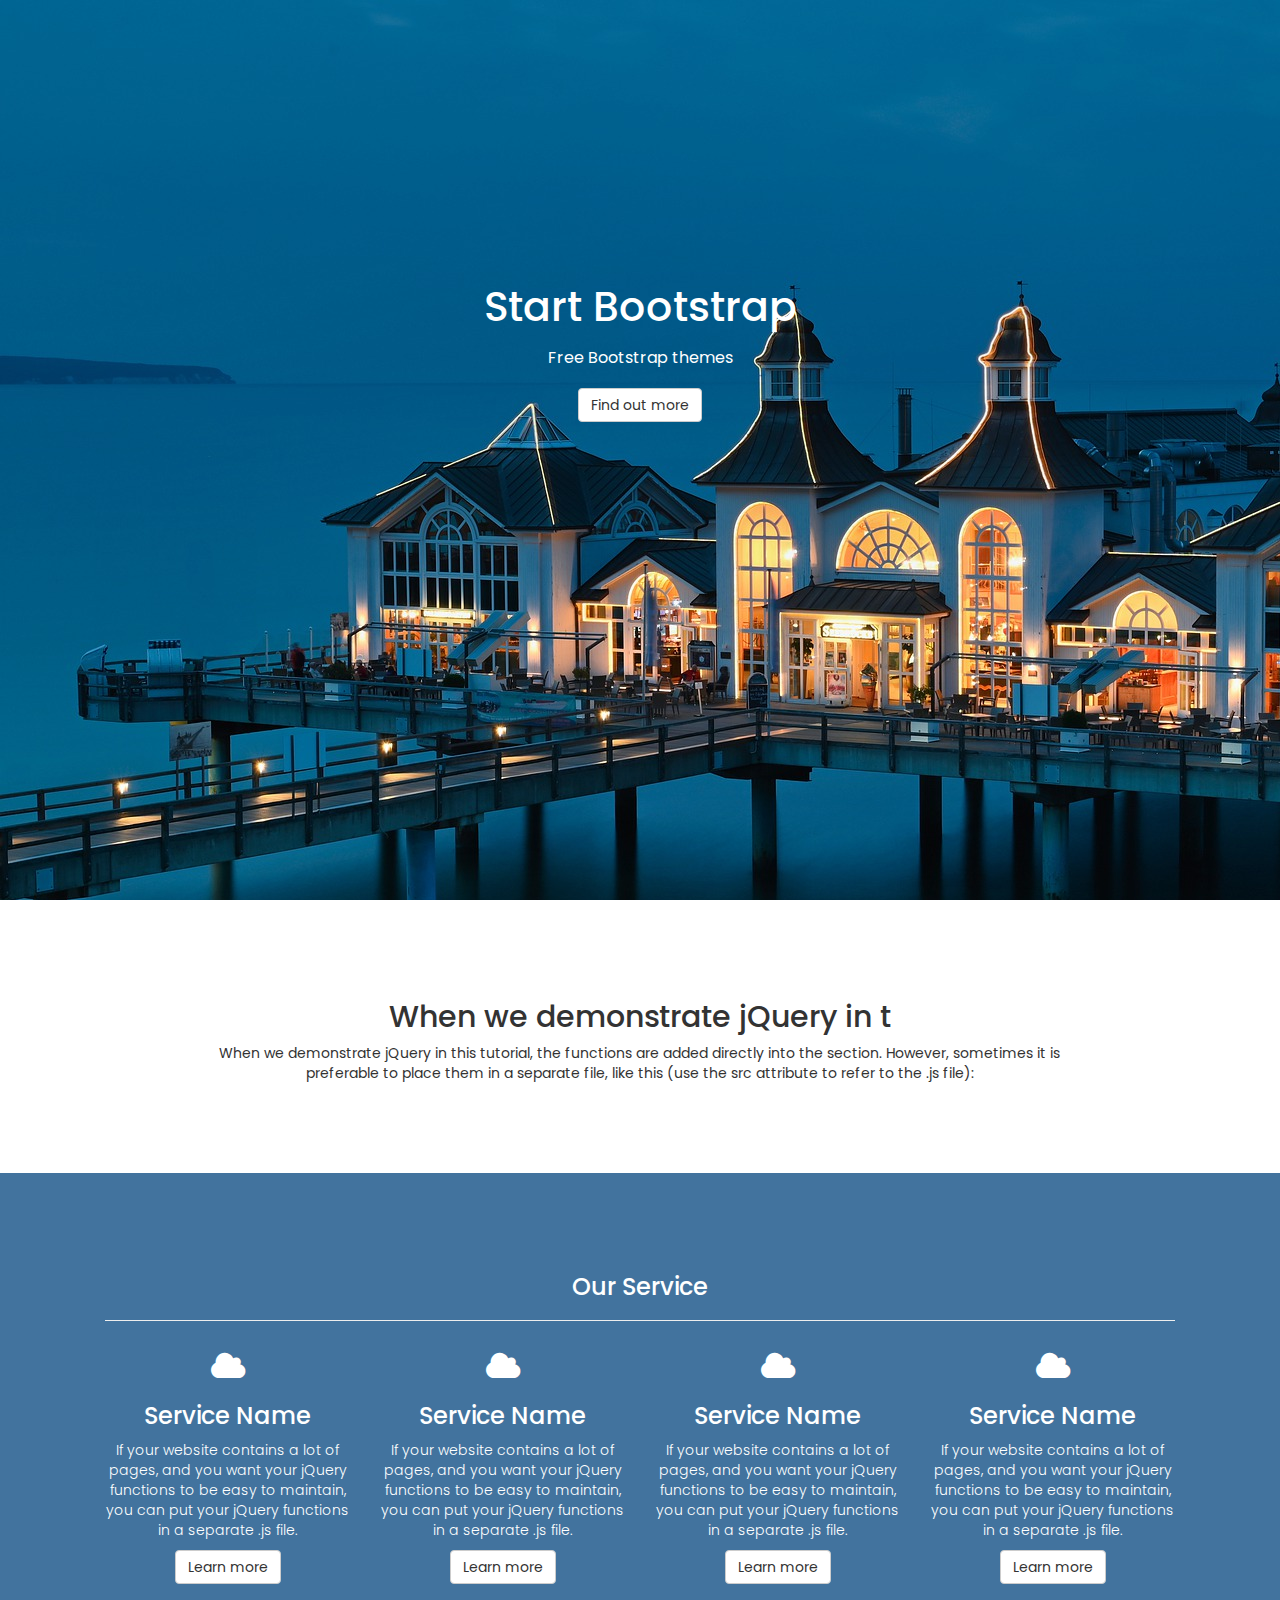
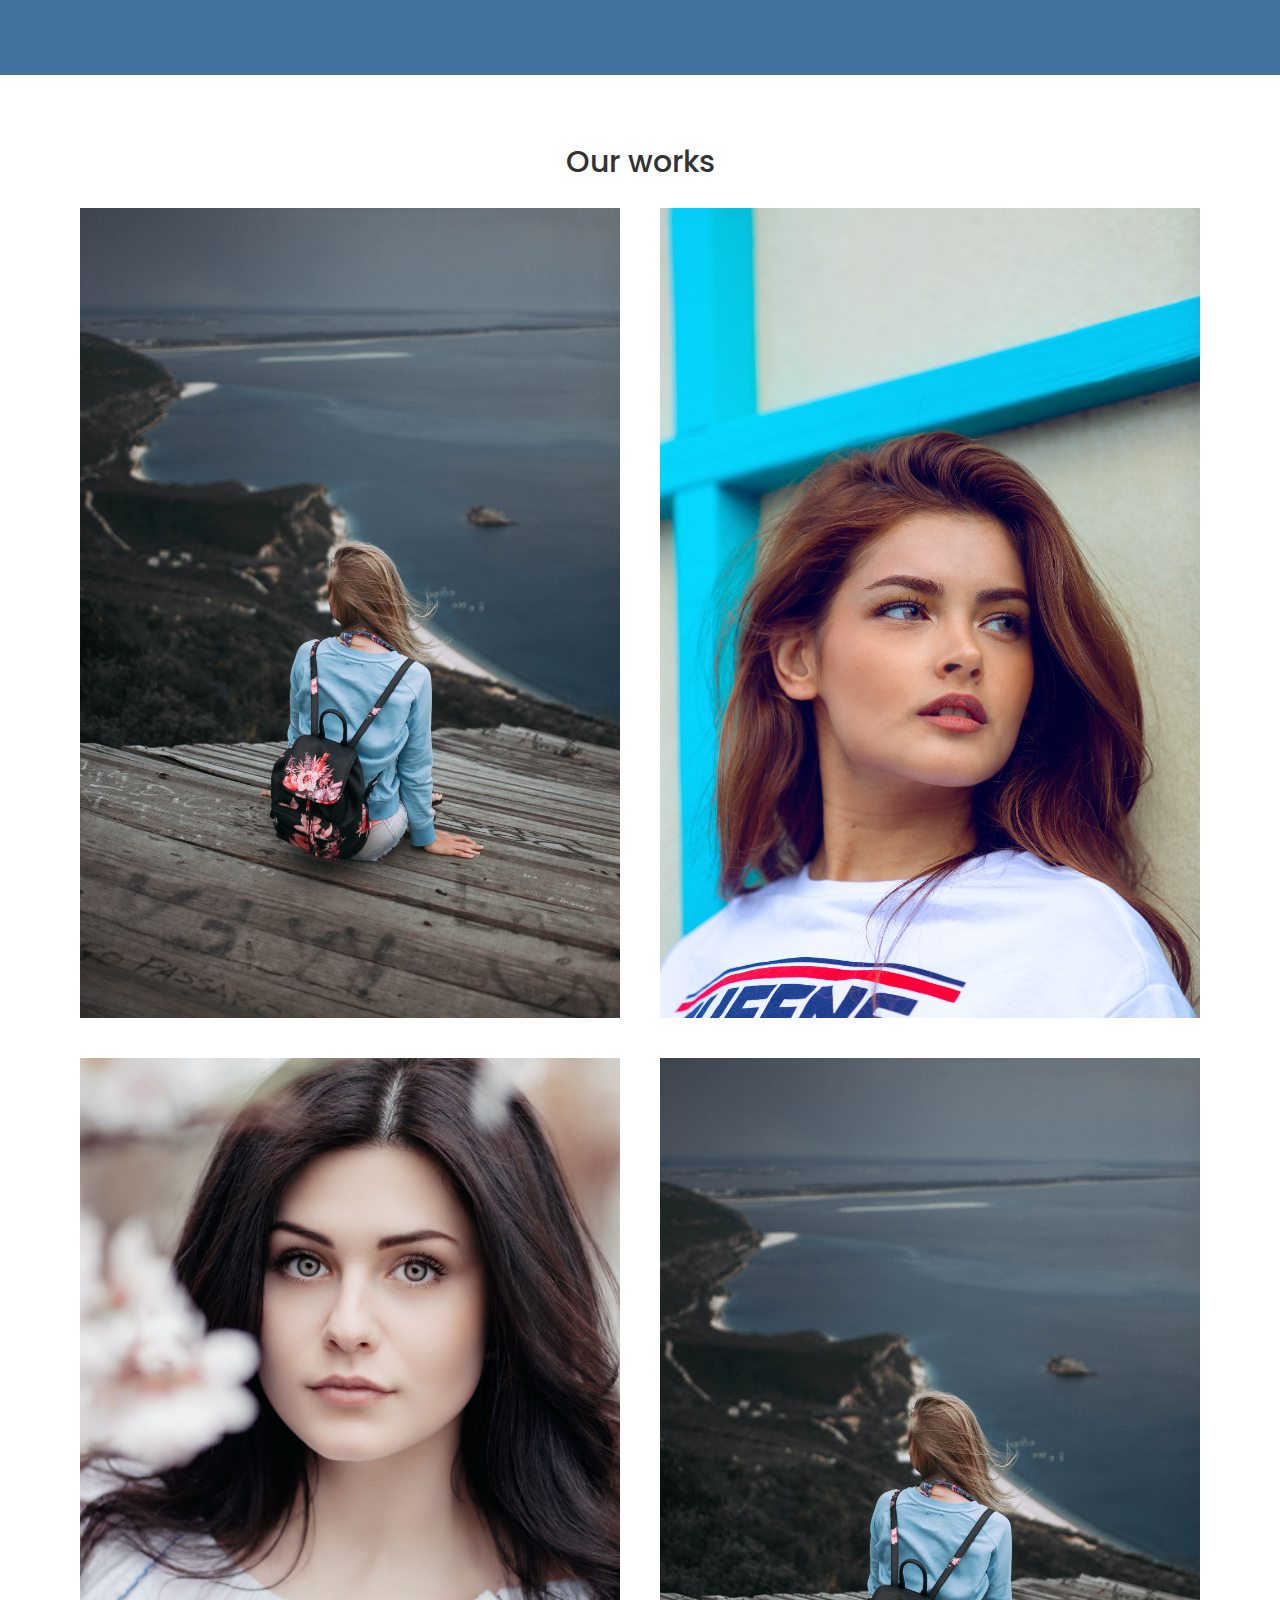
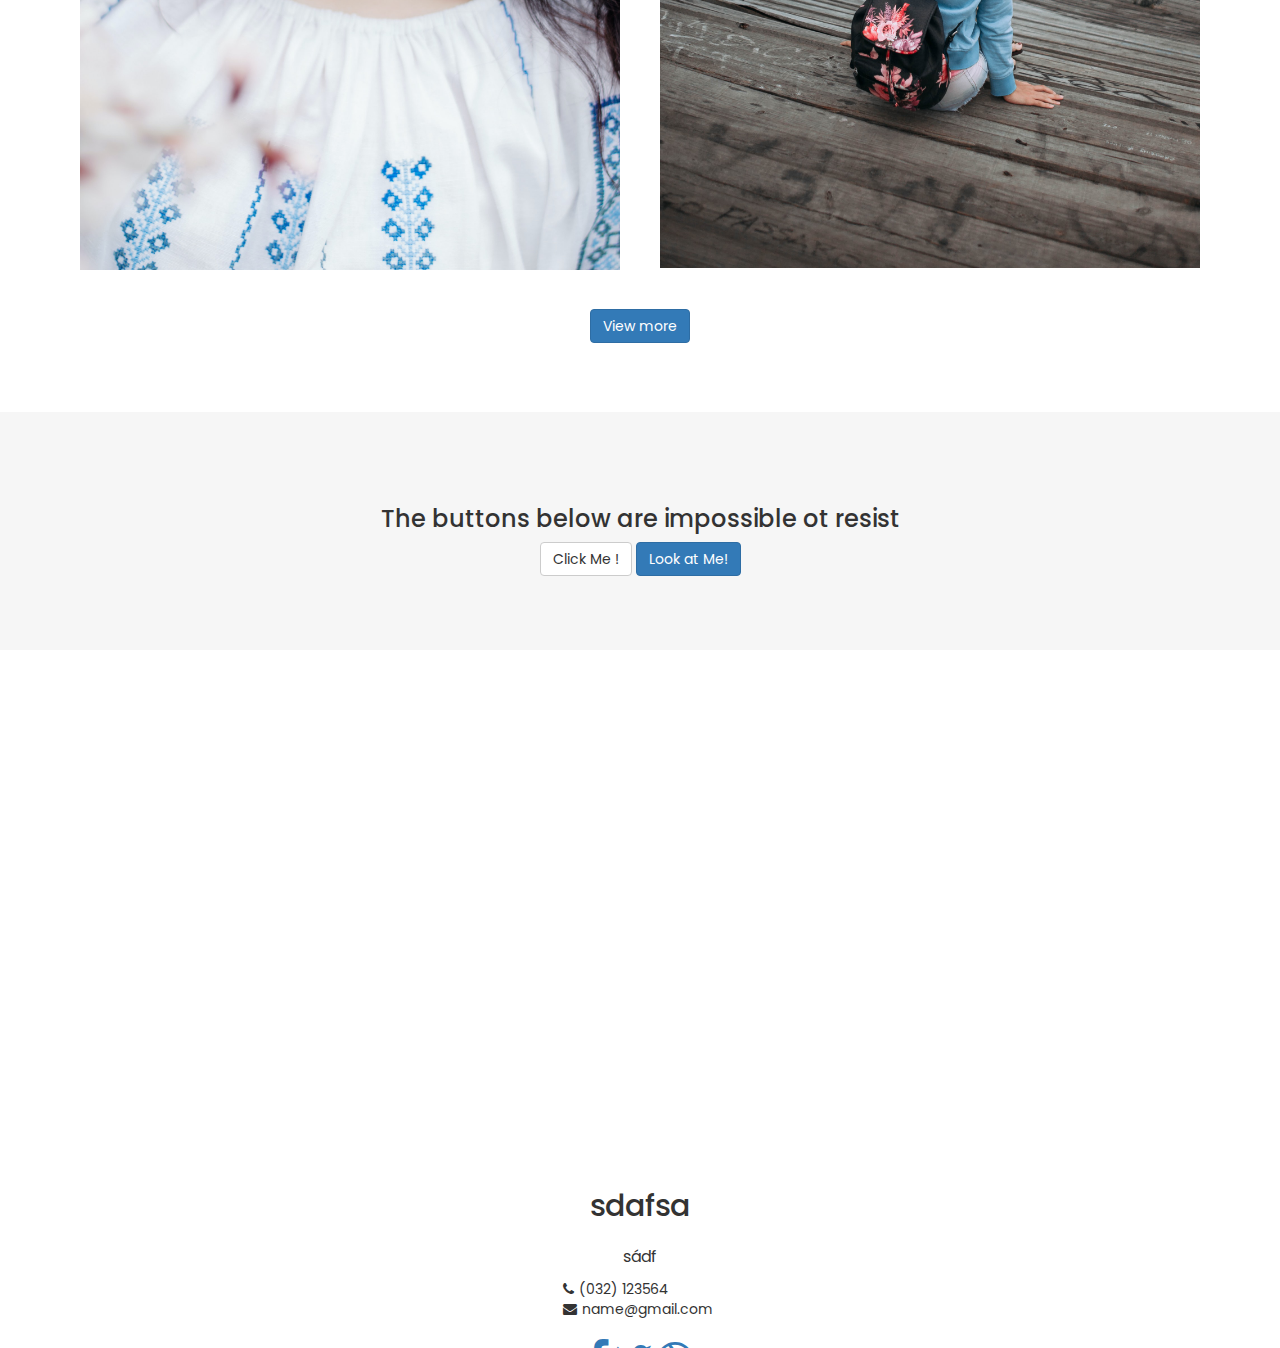
<file: 2-example/index.html>
<!DOCTYPE html>
<html lang="en">
<head>
	<title>HoaL</title>
	<meta charset="UTF-8">
	<meta name="viewport" content="width=device-width, initial-scale=1.0">
	<!-- Latest compiled and minified CSS -->
	<link rel="stylesheet" href="https://maxcdn.bootstrapcdn.com/bootstrap/3.4.1/css/bootstrap.min.css">
	<!-- jQuery library -->
	<script src="https://ajax.googleapis.com/ajax/libs/jquery/3.5.1/jquery.min.js"></script>
	<!-- Latest compiled JavaScript -->
	<script src="https://maxcdn.bootstrapcdn.com/bootstrap/3.4.1/js/bootstrap.min.js"></script>

	<!-- link fontawsome -->
	<link rel="stylesheet" href="https://cdnjs.cloudflare.com/ajax/libs/font-awesome/4.7.0/css/font-awesome.min.css">
	<!-- import js file -->
	<script type="text/javascript" src="bai5.js"></script>
	<!-- link css file -->
	<link rel="stylesheet" href="bai5.css">
	<!-- link  poppins font -->
	<link href="https://fonts.googleapis.com/css2?family=Poppins:wght@600&display=swap" rel="stylesheet">

</head>
<body>

	<div class="bg-image">
		<div class="container text-center">
			<h2>Start Bootstrap</h2>
			<p>Free Bootstrap themes</p>
			<a href="#" class="btn btn-default">Find out more</a>
		</div>
	</div> <!-- end bg-image top -->

	<div class="bg-gray1">
		<div class="container text-center">
			<div class="col-md-10 col-md-push-1 ">
				<h2>When we demonstrate jQuery in t
				</h2>
				<p>When we demonstrate jQuery in this tutorial, the functions are added directly into the section. However, sometimes it is preferable to place them in a separate file, like this (use the src attribute to refer to the .js file):</p>
			</div>
		</div> <!-- end text top -->
	</div>

	<div class="bg-gray2">
		<div class="container text-center">
			<div class="row">
				<div class="col-xs-12 col-sm-12 col-md-12 col-lg-12">
					<h3>Our Service</h3>
					<hr>
				</div>
			</div>
			<div class="row">
				<div class="col-xs-12 col-sm-6 col-md-3 col-lg-3 text-center">
					<b class="fa fa-cloud"></b>
					<h3>Service Name</h3>
					<p>If your website contains a lot of pages, and you want your jQuery functions to be easy to maintain, you can put your jQuery functions in a separate .js file.</p>
					<a href="#" class="btn btn-default">Learn more</a>
				</div>
				<div class="col-xs-12 col-sm-6 col-md-3 col-lg-3 text-center">
					<b class="fa fa-cloud"></b>
					<h3>Service Name</h3>
					<p>If your website contains a lot of pages, and you want your jQuery functions to be easy to maintain, you can put your jQuery functions in a separate .js file.</p>
					<a href="#" class="btn btn-default">Learn more</a>
				</div>
				<div class="col-xs-12 col-sm-6 col-md-3 col-lg-3 text-center">
					<b class="fa fa-cloud"></b>
					<h3>Service Name</h3>
					<p>If your website contains a lot of pages, and you want your jQuery functions to be easy to maintain, you can put your jQuery functions in a separate .js file.</p>
					<a href="#" class="btn btn-default">Learn more</a>
				</div>
				<div class="col-xs-12 col-sm-6 col-md-3 col-lg-3 text-center">
					<b class="fa fa-cloud"></b>
					<h3>Service Name</h3>
					<p>If your website contains a lot of pages, and you want your jQuery functions to be easy to maintain, you can put your jQuery functions in a separate .js file.</p>
					<a href="#" class="btn btn-default">Learn more</a>
				</div>
			</div>
		</div> <!-- end cards service -->
	</div>

	<div class="container text-center">
		<div class="row">
			<div class="row">
				<h2>Our works</h2>
			</div>
			<div class="row">
				<div class="row">
					<div class="col-xs-6 col-sm-6 col-md-6 col-lg-6">
						<img src="img/female6.jpg" class="img-responsive" alt="Image">
					</div>
					<div class="col-xs-6 col-sm-6 col-md-6 col-lg-6">
						<img src="img/female8.jpg" class="img-responsive" alt="Image">
					</div>
					<div class="col-xs-6 col-sm-6 col-md-6 col-lg-6">
						<img src="img/female7.jpg" class="img-responsive" alt="Image">
					</div>
					<div class="col-xs-6 col-sm-6 col-md-6 col-lg-6">
						<img src="img/female6.jpg" class="img-responsive" alt="Image">
					</div>
				</div>
			</div>
			<div class="row">
				<div class="view-btn">
					<a href="" class="btn btn-primary">View more</a>
				</div>
			</div>

		</div>
	</div> <!-- end our work -->

	<div class="impossible-section">
		<div class="container text-center">
			<div class="row">
				<h3>The buttons below are impossible ot resist</h3>
				<button type="button" class="btn btn-default">Click Me !</button>
				<button type="button" class="btn btn-primary">Look at Me!</button>
			</div>
		</div>
	</div> <!-- end impossible-section -->

	<div class="ggmap">
		<div class="container">
			<div class="row">
				<iframe src="https://www.google.com/maps/embed?pb=!1m18!1m12!1m3!1d61349.64667008703!2d108.17168654970192!3d16.0471659069191!2m3!1f0!2f0!3f0!3m2!1i1024!2i768!4f13.1!3m3!1m2!1s0x3142183691882913%3A0xc9180a3982a9ef58!2zQuG6o28gdMOgbmcgxJDDoCBO4bq1bmc!5e0!3m2!1svi!2s!4v1602214917679!5m2!1svi!2s" width="100%" height="450" frameborder="0" style="border:0;" allowfullscreen="" aria-hidden="false" tabindex="0"></iframe>
			</div>
		</div>
	</div><!--  end map -->
	<div class="footer">
		<div class="container text-center">
			<div class="row">
				<div class=" col-md-2 col-md-push-5">
					<h2>sdafsa</h2>
					<p>sádf</p>
					<div class="phone">
						<div class="fa fa-phone">
						</div> 
						<div>(032) 123564</div>
					</div>
					<div class="email">
						<div class="fa fa-envelope"></div>
						<div>name@gmail.com</div>
					</div>
					<div class="icons-footer">
						<a href="#" class="fa fa-facebook fa-3x"></a>
						<a href="#" class="fa fa-twitter fa-3x"></a>
						<a href="#" class="fa fa-dribbble fa-3x"></a>
					</div>
					<hr>
					<p>Coppyright by HoaL</p>
				</div>
			</div>
		</div>
	</div><!-- end footer -->
</body>
</html>
</file>
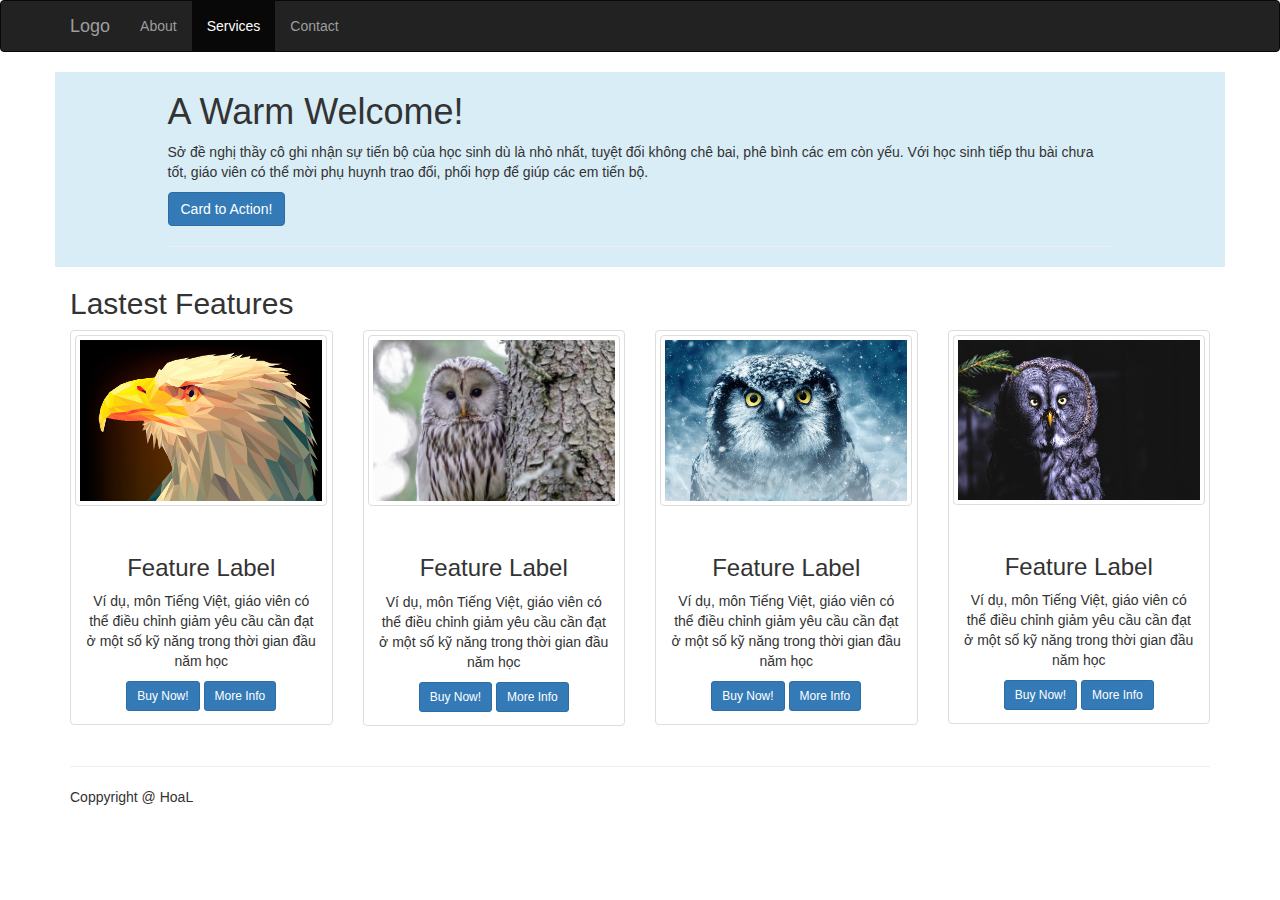
<file: 2-example/bai1.html>
<!DOCTYPE html>
<html lang="en">
<head>
	<title>HoaL</title>
	<meta charset="UTF-8">
	<meta name="viewport" content="width=device-width, initial-scale=1.0">
	<!-- Latest compiled and minified CSS -->
	<link rel="stylesheet" href="https://maxcdn.bootstrapcdn.com/bootstrap/3.4.1/css/bootstrap.min.css">

	<!-- jQuery library -->
	<script src="https://ajax.googleapis.com/ajax/libs/jquery/3.5.1/jquery.min.js"></script>

	<!-- Latest compiled JavaScript -->
	<script src="https://maxcdn.bootstrapcdn.com/bootstrap/3.4.1/js/bootstrap.min.js"></script>
	
	<link rel="stylesheet" href="bai1.css">
</head>
<body>
	<nav class="navbar navbar-default navbar-inverse" role="navigation">
		<div class="container">
			<!-- Brand and toggle get grouped for better mobile display -->
			<div class="navbar-header">
				<button type="button" class="navbar-toggle" data-toggle="collapse" data-target=".navbar-ex1-collapse">
					<span class="sr-only">Toggle navigation</span>
					<span class="icon-bar"></span>
					<span class="icon-bar"></span>
					<span class="icon-bar"></span>
				</button>
				<a class="navbar-brand" href="#">Logo</a>
			</div>

			<!-- Collect the nav links, forms, and other content for toggling -->
			<div class="collapse navbar-collapse navbar-ex1-collapse">
				<ul class="nav navbar-nav">
					<li><a href="#">About</a></li>
					<li class="active"><a href="#">Services</a></li>
					<li><a href="#">Contact</a></li>
				</ul>
			</div><!-- /.navbar-collapse -->
		</div>
	</nav><!--  end navigation menu -->

	<div class="container bg-info rounded">
		<div class="row">
			<div class="banner col-sm-10 col-sm-push-1 ">
				<h1 class="">A Warm Welcome!</h1>
				<p>Sở đề nghị thầy cô ghi nhận sự tiến bộ của học sinh dù là nhỏ nhất, tuyệt đối không chê bai, phê bình các em còn yếu. Với học sinh tiếp thu bài chưa tốt, giáo viên có thể mời phụ huynh trao đổi, phối hợp để giúp các em tiến bộ.</p>
				<button class="bg-info btn btn-primary">Card to Action!</button>
				<hr>
			</div>
		</div>	
	</div> <!-- end banner -->

	<div class="container">
		<div class="row">
			<div class="col-xs-12 col-sm-12 col-md-12 col-lg-12">
				<h2>Lastest Features</h2>
			</div>
		</div>
		<div class="row">
			<div class="col-xs-6 col-sm-3 col-md-3 col-lg-3">
				<div class="thumbnail">
					<img src="img/eagle.jpg" alt="..." class="img-responsive thumbnail">
					<div class="caption text-center">
						<h3>Feature Label</h3>
						<p>Ví dụ, môn Tiếng Việt, giáo viên có thể điều chỉnh giảm yêu cầu cần đạt ở một số kỹ năng trong thời gian đầu năm học</p>
						<div>
							<button class="btn btn-primary btn-sm col-xm-6">Buy Now!</button>
							<button class="btn btn-primary btn-sm col-xm-6">More Info</button>
						</div>
					</div>
				</div>
			</div>
			<div class="col-xs-6 col-sm-3 col-md-3 col-lg-3">
				<div class="thumbnail">
					<img src="img/owl2.jpg" alt="..." class="img-responsive thumbnail">
					<div class="caption text-center">
						<h3>Feature Label</h3>
						<p>Ví dụ, môn Tiếng Việt, giáo viên có thể điều chỉnh giảm yêu cầu cần đạt ở một số kỹ năng trong thời gian đầu năm học</p>
						<div>
							<button class="btn btn-primary btn-sm col-xm-6">Buy Now!</button>
							<button class="btn btn-primary btn-sm col-xm-6">More Info</button>
						</div>
					</div>
				</div>
			</div>
			<div class="col-xs-6 col-sm-3 col-md-3 col-lg-3">
				<div class="thumbnail">
					<img src="img/owl.jpg" alt="..." class="img-responsive thumbnail">
					<div class="caption text-center">
						<h3>Feature Label</h3>
						<p>Ví dụ, môn Tiếng Việt, giáo viên có thể điều chỉnh giảm yêu cầu cần đạt ở một số kỹ năng trong thời gian đầu năm học</p>
						<div>
							<button class="btn btn-primary btn-sm col-xm-6">Buy Now!</button>
							<button class="btn btn-primary btn-sm col-xm-6">More Info</button>
						</div>
					</div>
				</div>
			</div>
			<div class="col-xs-6 col-sm-3 col-md-3 col-lg-3">
				<div class="thumbnail">
					<img src="img/owl1.jpg" alt="..." class="img-responsive thumbnail">
					<div class="caption text-center">
						<h3>Feature Label</h3>
						<p>Ví dụ, môn Tiếng Việt, giáo viên có thể điều chỉnh giảm yêu cầu cần đạt ở một số kỹ năng trong thời gian đầu năm học</p>
						<div>
							<button class="btn btn-primary btn-sm col-xm-6">Buy Now!</button>
							<button class="btn btn-primary btn-sm col-xm-6">More Info</button>
						</div>
					</div>
				</div>
			</div>
		</div>
	</div> <!-- end cards -->
	<div class="container">
		<div class="row">
			<div class="col-xs-12 col-sm-12 col-md-12 col-lg-12">
				<hr>
			</div>
			<div class="col-xs-12 col-sm-12 col-md-12 col-lg-12">
				Coppyright @ HoaL
			</div>
		</div>
	</div> <!-- end footer -->
</body>
</html>
</file>
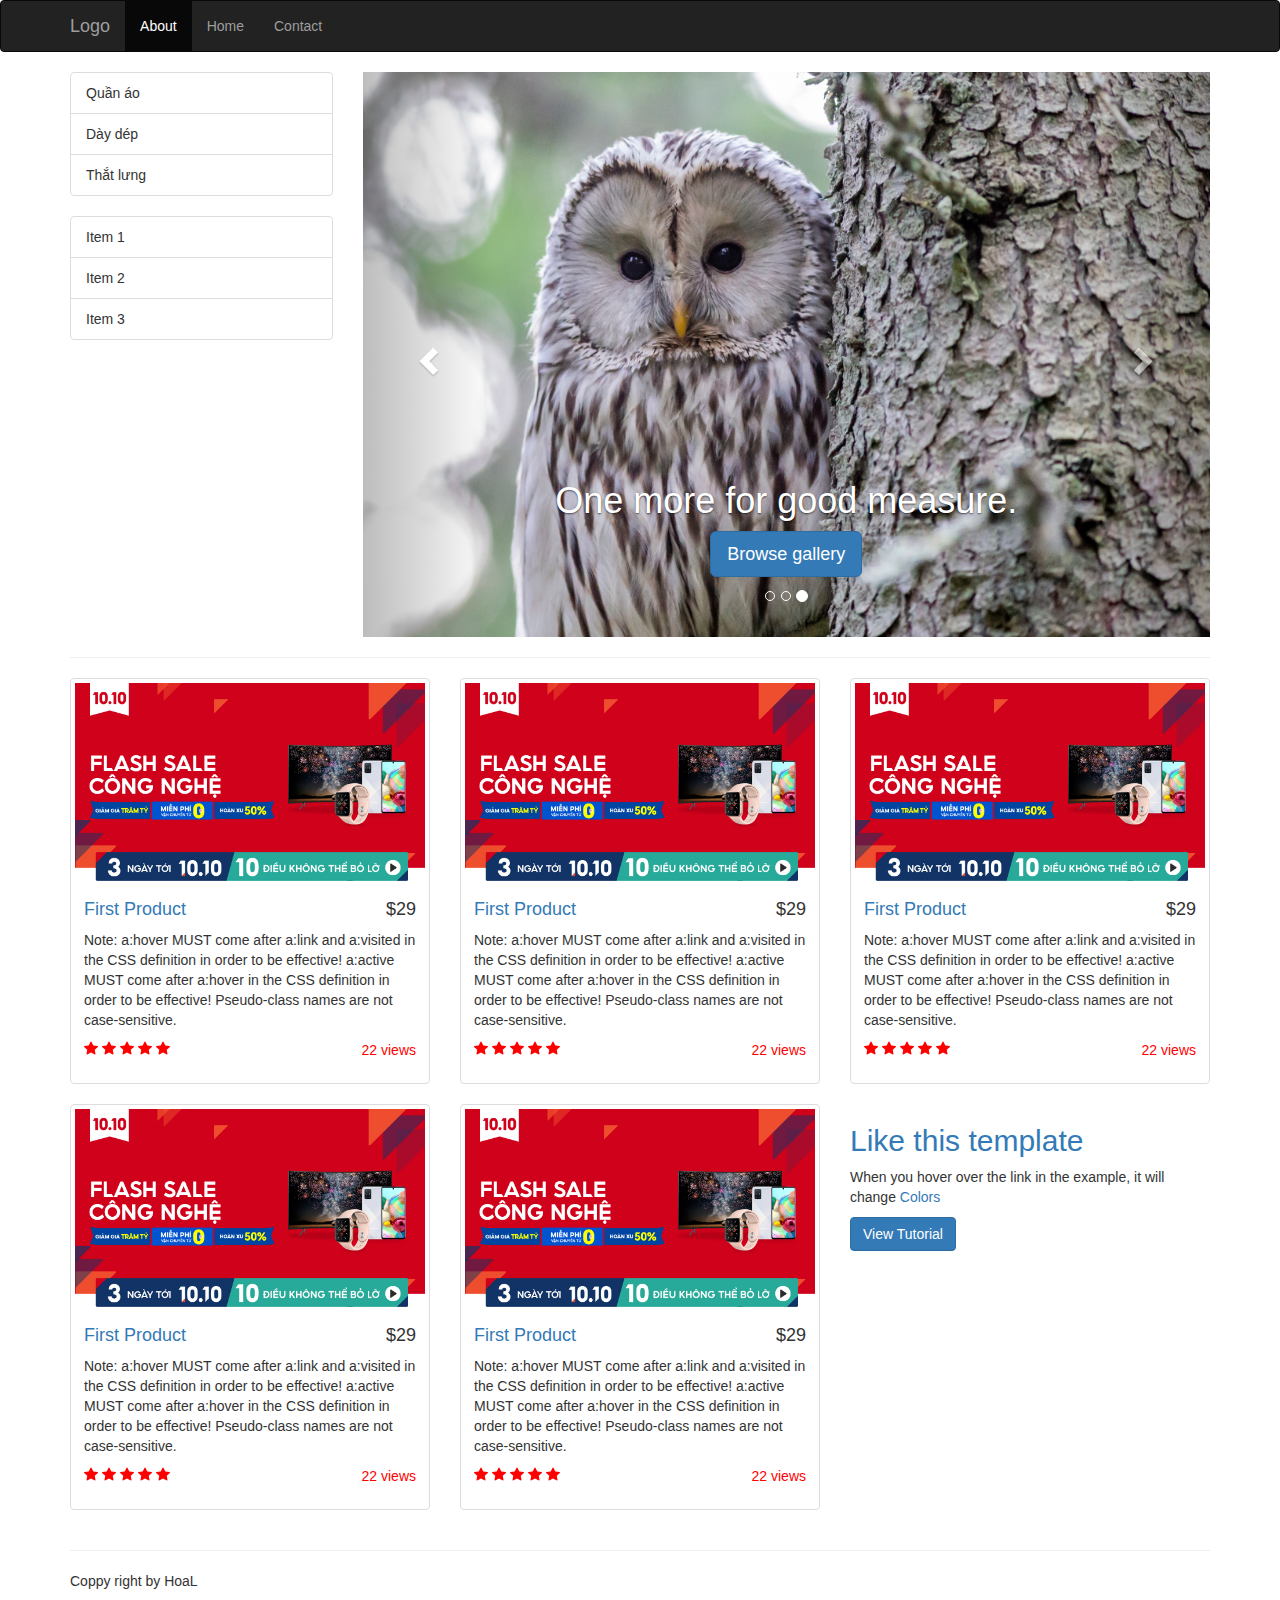
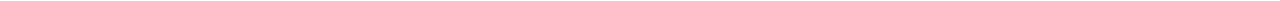
<file: 2-example/bai2.html>
<!DOCTYPE html>
<html lang="en">
<head>
	<title>HoaL</title>
	<meta charset="UTF-8">
	<meta name="viewport" content="width=device-width, initial-scale=1.0">
	<!-- Latest compiled and minified CSS -->
	<link rel="stylesheet" href="https://maxcdn.bootstrapcdn.com/bootstrap/3.4.1/css/bootstrap.min.css">
	<!-- jQuery library -->
	<script src="https://ajax.googleapis.com/ajax/libs/jquery/3.5.1/jquery.min.js"></script>
	<!-- Latest compiled JavaScript -->
	<script src="https://maxcdn.bootstrapcdn.com/bootstrap/3.4.1/js/bootstrap.min.js"></script>
	<!-- link css file -->
	<link rel="stylesheet" href="bai2.css">
</head>
<body>
	<nav class="navbar navbar-default navbar-inverse" role="navigation">
		<div class="container">
			<!-- Brand and toggle get grouped for better mobile display -->
			<div class="navbar-header">
				<button type="button" class="navbar-toggle" data-toggle="collapse" data-target=".navbar-ex1-collapse">
					<span class="sr-only">Toggle navigation</span>
					<span class="icon-bar"></span>
					<span class="icon-bar"></span>
					<span class="icon-bar"></span>
				</button>
				<a class="navbar-brand" href="#">Logo</a>
			</div>

			<!-- Collect the nav links, forms, and other content for toggling -->
			<div class="collapse navbar-collapse navbar-ex1-collapse">
				<ul class="nav navbar-nav">
					<li class="active"><a href="#">About</a></li>
					<li><a href="#">Home</a></li>
					<li><a href="#">Contact</a></li>
				</ul>
				
			</div><!-- /.navbar-collapse -->
		</div>
	</nav> <!-- end menu -->
	<div class="container">
		<div class="row">
			<div class="col-xs-3 col-sm-3 col-md-3 col-lg-3">
				<ul class="list-group">
					<li class="list-group-item">Quần áo</li>
					<li class="list-group-item">Dày dép</li>
					<li class="list-group-item">Thắt lưng</li>
				</ul>	
				<ul class="list-group">
					<li class="list-group-item">Item 1</li>
					<li class="list-group-item">Item 2</li>
					<li class="list-group-item">Item 3</li>
				</ul>			
			</div>
			<div class="col-xs-9 col-sm-9 col-md-9 col-lg-9">
				<div id="carousel-id" class="carousel slide" data-ride="carousel">
					<ol class="carousel-indicators">
						<li data-target="#carousel-id" data-slide-to="0" class=""></li>
						<li data-target="#carousel-id" data-slide-to="1" class=""></li>
						<li data-target="#carousel-id" data-slide-to="2" class="active"></li>
					</ol>
					<div class="carousel-inner">
						<div class="item">
							<img alt="First slide" src="img/owl1.jpg">
							<div class="container">
								<div class="carousel-caption">
									<h1>Example headline.</h1>
									<p><a class="btn btn-lg btn-primary" href="#" role="button">Sign up today</a></p>
								</div>
							</div>
						</div>
						<div class="item">
							<img alt="Second slide" src="img/owl.jpg">
							<div class="container">
								<div class="carousel-caption">
									<h1>Another example headline.</h1>
									<p><a class="btn btn-lg btn-primary" href="#" role="button">Learn more</a></p>
								</div>
							</div>
						</div>
						<div class="item active">
							<img alt="Third slide" src="img/owl2.jpg">
							<div class="container">
								<div class="carousel-caption">
									<h1>One more for good measure.</h1>
									<p><a class="btn btn-lg btn-primary" href="#" role="button">Browse gallery</a></p>
								</div>
							</div>
						</div>
					</div>
					<a class="left carousel-control" href="#carousel-id" data-slide="prev"><span class="glyphicon glyphicon-chevron-left"></span></a>
					<a class="right carousel-control" href="#carousel-id" data-slide="next"><span class="glyphicon glyphicon-chevron-right"></span></a>
				</div>
			</div>
		</div>
		<hr>
	</div> <!-- end carousel -->
	<div class="container">
		<div class="row">
			<div class="col-xs-12 col-sm-6 col-md-4 col-lg-4">
				<div class="thumbnail">
					<img src="img/2.jpg" alt="..." class="img-responsive">
					<div class="caption">
						<h4 class="pull-right">$29</h4>
						<h4><a href="#">First Product</a></h4>
						<p>
							Note: a:hover MUST come after a:link and a:visited in the CSS definition in order to be effective! a:active MUST come after a:hover in the CSS definition in order to be effective! Pseudo-class names are not case-sensitive.
						</p>
						<div class="review">
							<p class="pull-right">22 views</p>
							<p>
								<svg width="1em" height="1em" viewBox="0 0 16 16" class="bi bi-star-fill" fill="currentColor" xmlns="http://www.w3.org/2000/svg">
									<path d="M3.612 15.443c-.386.198-.824-.149-.746-.592l.83-4.73L.173 6.765c-.329-.314-.158-.888.283-.95l4.898-.696L7.538.792c.197-.39.73-.39.927 0l2.184 4.327 4.898.696c.441.062.612.636.283.95l-3.523 3.356.83 4.73c.078.443-.36.79-.746.592L8 13.187l-4.389 2.256z"/>
								</svg>
								<svg width="1em" height="1em" viewBox="0 0 16 16" class="bi bi-star-fill" fill="currentColor" xmlns="http://www.w3.org/2000/svg">
									<path d="M3.612 15.443c-.386.198-.824-.149-.746-.592l.83-4.73L.173 6.765c-.329-.314-.158-.888.283-.95l4.898-.696L7.538.792c.197-.39.73-.39.927 0l2.184 4.327 4.898.696c.441.062.612.636.283.95l-3.523 3.356.83 4.73c.078.443-.36.79-.746.592L8 13.187l-4.389 2.256z"/>
								</svg>
								<svg width="1em" height="1em" viewBox="0 0 16 16" class="bi bi-star-fill" fill="currentColor" xmlns="http://www.w3.org/2000/svg">
									<path d="M3.612 15.443c-.386.198-.824-.149-.746-.592l.83-4.73L.173 6.765c-.329-.314-.158-.888.283-.95l4.898-.696L7.538.792c.197-.39.73-.39.927 0l2.184 4.327 4.898.696c.441.062.612.636.283.95l-3.523 3.356.83 4.73c.078.443-.36.79-.746.592L8 13.187l-4.389 2.256z"/>
								</svg>
								<svg width="1em" height="1em" viewBox="0 0 16 16" class="bi bi-star-fill" fill="currentColor" xmlns="http://www.w3.org/2000/svg">
									<path d="M3.612 15.443c-.386.198-.824-.149-.746-.592l.83-4.73L.173 6.765c-.329-.314-.158-.888.283-.95l4.898-.696L7.538.792c.197-.39.73-.39.927 0l2.184 4.327 4.898.696c.441.062.612.636.283.95l-3.523 3.356.83 4.73c.078.443-.36.79-.746.592L8 13.187l-4.389 2.256z"/>
								</svg>
								<svg width="1em" height="1em" viewBox="0 0 16 16" class="bi bi-star-fill" fill="currentColor" xmlns="http://www.w3.org/2000/svg">
									<path d="M3.612 15.443c-.386.198-.824-.149-.746-.592l.83-4.73L.173 6.765c-.329-.314-.158-.888.283-.95l4.898-.696L7.538.792c.197-.39.73-.39.927 0l2.184 4.327 4.898.696c.441.062.612.636.283.95l-3.523 3.356.83 4.73c.078.443-.36.79-.746.592L8 13.187l-4.389 2.256z"/>
								</svg>
							</p>
						</div>
					</div>
				</div>
			</div> <!-- end column -->
			<div class="col-xs-12 col-sm-6 col-md-4 col-lg-4">
				<div class="thumbnail">
					<img src="img/2.jpg" alt="..." class="img-responsive">
					<div class="caption">
						<h4 class="pull-right">$29</h4>
						<h4><a href="#">First Product</a></h4>
						<p>
							Note: a:hover MUST come after a:link and a:visited in the CSS definition in order to be effective! a:active MUST come after a:hover in the CSS definition in order to be effective! Pseudo-class names are not case-sensitive.
						</p>
						<div class="review">
							<p class="pull-right">22 views</p>
							<p>
								<svg width="1em" height="1em" viewBox="0 0 16 16" class="bi bi-star-fill" fill="currentColor" xmlns="http://www.w3.org/2000/svg">
									<path d="M3.612 15.443c-.386.198-.824-.149-.746-.592l.83-4.73L.173 6.765c-.329-.314-.158-.888.283-.95l4.898-.696L7.538.792c.197-.39.73-.39.927 0l2.184 4.327 4.898.696c.441.062.612.636.283.95l-3.523 3.356.83 4.73c.078.443-.36.79-.746.592L8 13.187l-4.389 2.256z"/>
								</svg>
								<svg width="1em" height="1em" viewBox="0 0 16 16" class="bi bi-star-fill" fill="currentColor" xmlns="http://www.w3.org/2000/svg">
									<path d="M3.612 15.443c-.386.198-.824-.149-.746-.592l.83-4.73L.173 6.765c-.329-.314-.158-.888.283-.95l4.898-.696L7.538.792c.197-.39.73-.39.927 0l2.184 4.327 4.898.696c.441.062.612.636.283.95l-3.523 3.356.83 4.73c.078.443-.36.79-.746.592L8 13.187l-4.389 2.256z"/>
								</svg>
								<svg width="1em" height="1em" viewBox="0 0 16 16" class="bi bi-star-fill" fill="currentColor" xmlns="http://www.w3.org/2000/svg">
									<path d="M3.612 15.443c-.386.198-.824-.149-.746-.592l.83-4.73L.173 6.765c-.329-.314-.158-.888.283-.95l4.898-.696L7.538.792c.197-.39.73-.39.927 0l2.184 4.327 4.898.696c.441.062.612.636.283.95l-3.523 3.356.83 4.73c.078.443-.36.79-.746.592L8 13.187l-4.389 2.256z"/>
								</svg>
								<svg width="1em" height="1em" viewBox="0 0 16 16" class="bi bi-star-fill" fill="currentColor" xmlns="http://www.w3.org/2000/svg">
									<path d="M3.612 15.443c-.386.198-.824-.149-.746-.592l.83-4.73L.173 6.765c-.329-.314-.158-.888.283-.95l4.898-.696L7.538.792c.197-.39.73-.39.927 0l2.184 4.327 4.898.696c.441.062.612.636.283.95l-3.523 3.356.83 4.73c.078.443-.36.79-.746.592L8 13.187l-4.389 2.256z"/>
								</svg>
								<svg width="1em" height="1em" viewBox="0 0 16 16" class="bi bi-star-fill" fill="currentColor" xmlns="http://www.w3.org/2000/svg">
									<path d="M3.612 15.443c-.386.198-.824-.149-.746-.592l.83-4.73L.173 6.765c-.329-.314-.158-.888.283-.95l4.898-.696L7.538.792c.197-.39.73-.39.927 0l2.184 4.327 4.898.696c.441.062.612.636.283.95l-3.523 3.356.83 4.73c.078.443-.36.79-.746.592L8 13.187l-4.389 2.256z"/>
								</svg>
							</p>
						</div>
					</div>
				</div>
			</div> <!-- end column -->
			<div class="col-xs-12 col-sm-6 col-md-4 col-lg-4">
				<div class="thumbnail">
					<img src="img/2.jpg" alt="..." class="img-responsive">
					<div class="caption">
						<h4 class="pull-right">$29</h4>
						<h4><a href="#">First Product</a></h4>
						<p>
							Note: a:hover MUST come after a:link and a:visited in the CSS definition in order to be effective! a:active MUST come after a:hover in the CSS definition in order to be effective! Pseudo-class names are not case-sensitive.
						</p>
						<div class="review">
							<p class="pull-right">22 views</p>
							<p>
								<svg width="1em" height="1em" viewBox="0 0 16 16" class="bi bi-star-fill" fill="currentColor" xmlns="http://www.w3.org/2000/svg">
									<path d="M3.612 15.443c-.386.198-.824-.149-.746-.592l.83-4.73L.173 6.765c-.329-.314-.158-.888.283-.95l4.898-.696L7.538.792c.197-.39.73-.39.927 0l2.184 4.327 4.898.696c.441.062.612.636.283.95l-3.523 3.356.83 4.73c.078.443-.36.79-.746.592L8 13.187l-4.389 2.256z"/>
								</svg>
								<svg width="1em" height="1em" viewBox="0 0 16 16" class="bi bi-star-fill" fill="currentColor" xmlns="http://www.w3.org/2000/svg">
									<path d="M3.612 15.443c-.386.198-.824-.149-.746-.592l.83-4.73L.173 6.765c-.329-.314-.158-.888.283-.95l4.898-.696L7.538.792c.197-.39.73-.39.927 0l2.184 4.327 4.898.696c.441.062.612.636.283.95l-3.523 3.356.83 4.73c.078.443-.36.79-.746.592L8 13.187l-4.389 2.256z"/>
								</svg>
								<svg width="1em" height="1em" viewBox="0 0 16 16" class="bi bi-star-fill" fill="currentColor" xmlns="http://www.w3.org/2000/svg">
									<path d="M3.612 15.443c-.386.198-.824-.149-.746-.592l.83-4.73L.173 6.765c-.329-.314-.158-.888.283-.95l4.898-.696L7.538.792c.197-.39.73-.39.927 0l2.184 4.327 4.898.696c.441.062.612.636.283.95l-3.523 3.356.83 4.73c.078.443-.36.79-.746.592L8 13.187l-4.389 2.256z"/>
								</svg>
								<svg width="1em" height="1em" viewBox="0 0 16 16" class="bi bi-star-fill" fill="currentColor" xmlns="http://www.w3.org/2000/svg">
									<path d="M3.612 15.443c-.386.198-.824-.149-.746-.592l.83-4.73L.173 6.765c-.329-.314-.158-.888.283-.95l4.898-.696L7.538.792c.197-.39.73-.39.927 0l2.184 4.327 4.898.696c.441.062.612.636.283.95l-3.523 3.356.83 4.73c.078.443-.36.79-.746.592L8 13.187l-4.389 2.256z"/>
								</svg>
								<svg width="1em" height="1em" viewBox="0 0 16 16" class="bi bi-star-fill" fill="currentColor" xmlns="http://www.w3.org/2000/svg">
									<path d="M3.612 15.443c-.386.198-.824-.149-.746-.592l.83-4.73L.173 6.765c-.329-.314-.158-.888.283-.95l4.898-.696L7.538.792c.197-.39.73-.39.927 0l2.184 4.327 4.898.696c.441.062.612.636.283.95l-3.523 3.356.83 4.73c.078.443-.36.79-.746.592L8 13.187l-4.389 2.256z"/>
								</svg>
							</p>
						</div>
					</div>
				</div>
			</div> <!-- end column -->
			<div class="col-xs-12 col-sm-6 col-md-4 col-lg-4">
				<div class="thumbnail">
					<img src="img/2.jpg" alt="..." class="img-responsive">
					<div class="caption">
						<h4 class="pull-right">$29</h4>
						<h4><a href="#">First Product</a></h4>
						<p>
							Note: a:hover MUST come after a:link and a:visited in the CSS definition in order to be effective! a:active MUST come after a:hover in the CSS definition in order to be effective! Pseudo-class names are not case-sensitive.
						</p>
						<div class="review">
							<p class="pull-right">22 views</p>
							<p>
								<svg width="1em" height="1em" viewBox="0 0 16 16" class="bi bi-star-fill" fill="currentColor" xmlns="http://www.w3.org/2000/svg">
									<path d="M3.612 15.443c-.386.198-.824-.149-.746-.592l.83-4.73L.173 6.765c-.329-.314-.158-.888.283-.95l4.898-.696L7.538.792c.197-.39.73-.39.927 0l2.184 4.327 4.898.696c.441.062.612.636.283.95l-3.523 3.356.83 4.73c.078.443-.36.79-.746.592L8 13.187l-4.389 2.256z"/>
								</svg>
								<svg width="1em" height="1em" viewBox="0 0 16 16" class="bi bi-star-fill" fill="currentColor" xmlns="http://www.w3.org/2000/svg">
									<path d="M3.612 15.443c-.386.198-.824-.149-.746-.592l.83-4.73L.173 6.765c-.329-.314-.158-.888.283-.95l4.898-.696L7.538.792c.197-.39.73-.39.927 0l2.184 4.327 4.898.696c.441.062.612.636.283.95l-3.523 3.356.83 4.73c.078.443-.36.79-.746.592L8 13.187l-4.389 2.256z"/>
								</svg>
								<svg width="1em" height="1em" viewBox="0 0 16 16" class="bi bi-star-fill" fill="currentColor" xmlns="http://www.w3.org/2000/svg">
									<path d="M3.612 15.443c-.386.198-.824-.149-.746-.592l.83-4.73L.173 6.765c-.329-.314-.158-.888.283-.95l4.898-.696L7.538.792c.197-.39.73-.39.927 0l2.184 4.327 4.898.696c.441.062.612.636.283.95l-3.523 3.356.83 4.73c.078.443-.36.79-.746.592L8 13.187l-4.389 2.256z"/>
								</svg>
								<svg width="1em" height="1em" viewBox="0 0 16 16" class="bi bi-star-fill" fill="currentColor" xmlns="http://www.w3.org/2000/svg">
									<path d="M3.612 15.443c-.386.198-.824-.149-.746-.592l.83-4.73L.173 6.765c-.329-.314-.158-.888.283-.95l4.898-.696L7.538.792c.197-.39.73-.39.927 0l2.184 4.327 4.898.696c.441.062.612.636.283.95l-3.523 3.356.83 4.73c.078.443-.36.79-.746.592L8 13.187l-4.389 2.256z"/>
								</svg>
								<svg width="1em" height="1em" viewBox="0 0 16 16" class="bi bi-star-fill" fill="currentColor" xmlns="http://www.w3.org/2000/svg">
									<path d="M3.612 15.443c-.386.198-.824-.149-.746-.592l.83-4.73L.173 6.765c-.329-.314-.158-.888.283-.95l4.898-.696L7.538.792c.197-.39.73-.39.927 0l2.184 4.327 4.898.696c.441.062.612.636.283.95l-3.523 3.356.83 4.73c.078.443-.36.79-.746.592L8 13.187l-4.389 2.256z"/>
								</svg>
							</p>
						</div>
					</div>
				</div>
			</div> <!-- end column -->
			<div class="col-xs-12 col-sm-6 col-md-4 col-lg-4">
				<div class="thumbnail">
					<img src="img/2.jpg" alt="..." class="img-responsive">
					<div class="caption">
						<h4 class="pull-right">$29</h4>
						<h4><a href="#">First Product</a></h4>
						<p>
							Note: a:hover MUST come after a:link and a:visited in the CSS definition in order to be effective! a:active MUST come after a:hover in the CSS definition in order to be effective! Pseudo-class names are not case-sensitive.
						</p>
						<div class="review">
							<p class="pull-right">22 views</p>
							<p>
								<svg width="1em" height="1em" viewBox="0 0 16 16" class="bi bi-star-fill" fill="currentColor" xmlns="http://www.w3.org/2000/svg">
									<path d="M3.612 15.443c-.386.198-.824-.149-.746-.592l.83-4.73L.173 6.765c-.329-.314-.158-.888.283-.95l4.898-.696L7.538.792c.197-.39.73-.39.927 0l2.184 4.327 4.898.696c.441.062.612.636.283.95l-3.523 3.356.83 4.73c.078.443-.36.79-.746.592L8 13.187l-4.389 2.256z"/>
								</svg>
								<svg width="1em" height="1em" viewBox="0 0 16 16" class="bi bi-star-fill" fill="currentColor" xmlns="http://www.w3.org/2000/svg">
									<path d="M3.612 15.443c-.386.198-.824-.149-.746-.592l.83-4.73L.173 6.765c-.329-.314-.158-.888.283-.95l4.898-.696L7.538.792c.197-.39.73-.39.927 0l2.184 4.327 4.898.696c.441.062.612.636.283.95l-3.523 3.356.83 4.73c.078.443-.36.79-.746.592L8 13.187l-4.389 2.256z"/>
								</svg>
								<svg width="1em" height="1em" viewBox="0 0 16 16" class="bi bi-star-fill" fill="currentColor" xmlns="http://www.w3.org/2000/svg">
									<path d="M3.612 15.443c-.386.198-.824-.149-.746-.592l.83-4.73L.173 6.765c-.329-.314-.158-.888.283-.95l4.898-.696L7.538.792c.197-.39.73-.39.927 0l2.184 4.327 4.898.696c.441.062.612.636.283.95l-3.523 3.356.83 4.73c.078.443-.36.79-.746.592L8 13.187l-4.389 2.256z"/>
								</svg>
								<svg width="1em" height="1em" viewBox="0 0 16 16" class="bi bi-star-fill" fill="currentColor" xmlns="http://www.w3.org/2000/svg">
									<path d="M3.612 15.443c-.386.198-.824-.149-.746-.592l.83-4.73L.173 6.765c-.329-.314-.158-.888.283-.95l4.898-.696L7.538.792c.197-.39.73-.39.927 0l2.184 4.327 4.898.696c.441.062.612.636.283.95l-3.523 3.356.83 4.73c.078.443-.36.79-.746.592L8 13.187l-4.389 2.256z"/>
								</svg>
								<svg width="1em" height="1em" viewBox="0 0 16 16" class="bi bi-star-fill" fill="currentColor" xmlns="http://www.w3.org/2000/svg">
									<path d="M3.612 15.443c-.386.198-.824-.149-.746-.592l.83-4.73L.173 6.765c-.329-.314-.158-.888.283-.95l4.898-.696L7.538.792c.197-.39.73-.39.927 0l2.184 4.327 4.898.696c.441.062.612.636.283.95l-3.523 3.356.83 4.73c.078.443-.36.79-.746.592L8 13.187l-4.389 2.256z"/>
								</svg>
							</p>
						</div>
					</div>
				</div>
			</div> <!-- end column -->
			<div class="col-xs-12 col-sm-6 col-md-4 col-lg-4">
				<h2><a href="#">Like this template</a></h2>
				<p>When you hover over the link in the example, it will change <a href="https://www.w3schools.com/css/css_pseudo_classes.asp">Colors</a></p>
				<button type="button" class="btn btn-primary">View Tutorial</button>
			</div> <!-- end column -->
		</div>
	</div> <!-- end cards -->
	<div class="container">
		<div class="row">
			<div class="col-xs-12 col-sm-12 col-md-12 col-lg-12">
				<div>
					<hr>
					<p>Coppy right by HoaL</p>
				</div>
			</div>
		</div>
	</div> <!-- end footer -->
</body>
</html>
</file>
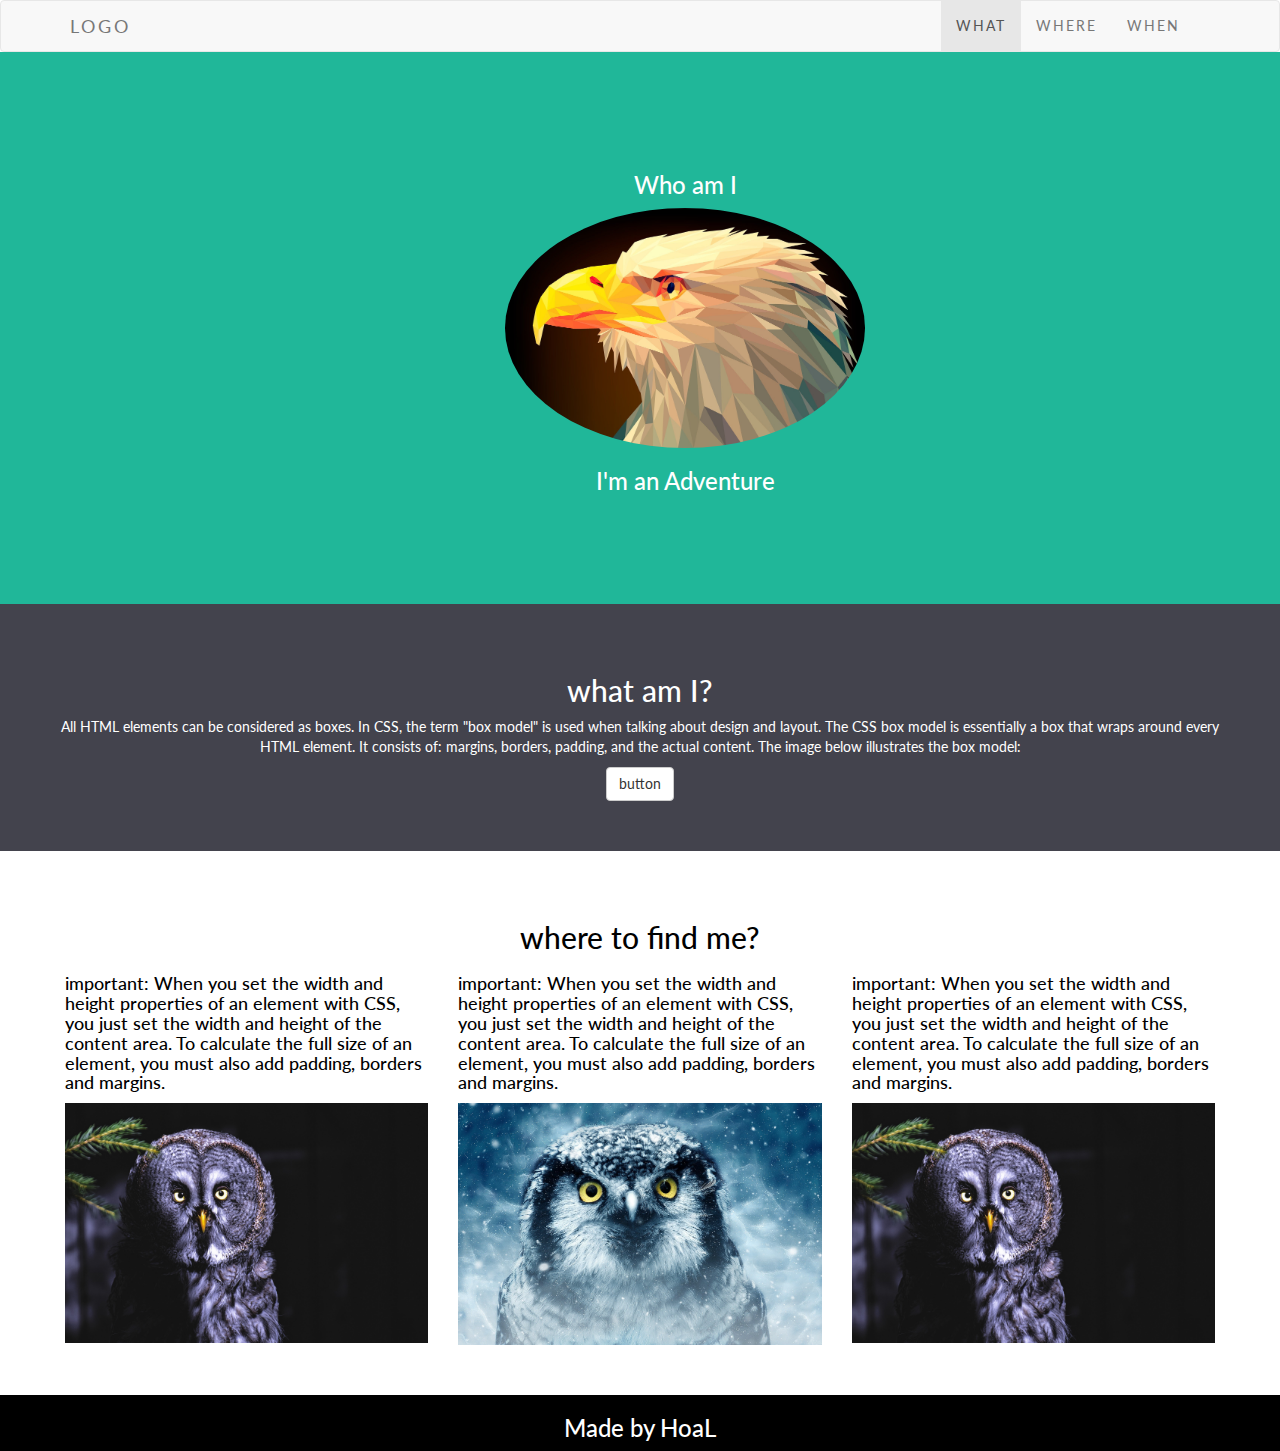
<file: 2-example/bai3.html>
<!DOCTYPE html>
<html lang="en">
<head>
	<title>HoaL</title>
	<meta charset="UTF-8">
	<meta name="viewport" content="width=device-width, initial-scale=1.0">
	<!-- Latest compiled and minified CSS -->
	<link rel="stylesheet" href="https://maxcdn.bootstrapcdn.com/bootstrap/3.4.1/css/bootstrap.min.css">
	<!-- jQuery library -->
	<script src="https://ajax.googleapis.com/ajax/libs/jquery/3.5.1/jquery.min.js"></script>
	<!-- Latest compiled JavaScript -->
	<script src="https://maxcdn.bootstrapcdn.com/bootstrap/3.4.1/js/bootstrap.min.js"></script>
	<link rel="stylesheet" href="bai3.css">
	<!-- link css -->
	<link href="https://fonts.googleapis.com/css2?family=Lato:ital,wght@0,700;1,100;1,900&display=swap" rel="stylesheet">
	<!-- link font -->
</head>
<body>
	<nav class="navbar navbar-default" role="navigation">
		<div class="container">
			<!-- Brand and toggle get grouped for better mobile display -->
			<div class="navbar-header">
				<button type="button" class="navbar-toggle" data-toggle="collapse" data-target=".navbar-ex1-collapse">
					<span class="sr-only">Toggle navigation</span>
					<span class="icon-bar"></span>
					<span class="icon-bar"></span>
					<span class="icon-bar"></span>
				</button>
				<a class="navbar-brand" href="#">Logo</a>
			</div>
			<!-- Collect the nav links, forms, and other content for toggling -->
			<div class="collapse navbar-collapse navbar-ex1-collapse navbar-right">
				<ul class="nav navbar-nav">
					<li class="active"><a href="#">what</a></li>
					<li><a href="#">where</a></li>
					<li><a href="#">when</a></li>
				</ul>
			</div><!-- /.navbar-collapse -->
		</div>
	</nav> <!-- end navbar -->
	<div class="bg-green">
		<div class="container">
			<div class="row">
				<div class="text-center">
					<div class="col-xs-4 col-sm-4 col-md-4 col-lg-4 col-lg-push-4 col-md-push-4 col-sm-push-4 col-xs-push-4">
						<h3>Who am I</h3>
						<img src="img/eagle.jpg" class="img-responsive img-circle" alt="Image">
						<h3>I'm an Adventure</h3>
					</div>
				</div>
			</div>
		</div>
	</div> <!-- end banner -->
	<div class="bg-blue">
		<div class="container">
			<div class="row">
				<div class="text-center">
					<h2>what am I?</h2>
					<p>All HTML elements can be considered as boxes. In CSS, the term "box model" is used when talking about design and layout.
					The CSS box model is essentially a box that wraps around every HTML element. It consists of: margins, borders, padding, and the actual content. The image below illustrates the box model:</p>
					<button type="button" class="btn btn-default">button</button>
				</div>
			</div>
		</div>
	</div> <!-- end blue block -->
	<div class="bg-snow">
		<div class="container-fluid">
			<div class="row">
				<div class="text-center ">
					<h2>where to find me?</h2>	
				</div>	
			</div>
			<div class="row">
				<div class="col-xs-4 col-sm-4 col-md-4 col-lg-4">
					<h4>important: When you set the width and height properties of an element with CSS, you just set the width and height of the content area. To calculate the full size of an element, you must also add padding, borders and margins.</h4>
					<img src="img/owl1.jpg" class="img-responsive" alt="Image">
				</div>
				<div class="col-xs-4 col-sm-4 col-md-4 col-lg-4">
					<h4>important: When you set the width and height properties of an element with CSS, you just set the width and height of the content area. To calculate the full size of an element, you must also add padding, borders and margins.</h4>
					<img src="img/owl.jpg" class="img-responsive" alt="Image">
				</div>
				<div class="col-xs-4 col-sm-4 col-md-4 col-lg-4">
					<h4>important: When you set the width and height properties of an element with CSS, you just set the width and height of the content area. To calculate the full size of an element, you must also add padding, borders and margins.</h4>
					<img src="img/owl1.jpg" class="img-responsive" alt="Image">
				</div>
			</div>
		</div>
	</div> <!-- end snow cards -->
	<div class="footer">
		<div class="container-fluid">
			<div class="row">
				<div class="col-xs-12 col-sm-12 col-md-12 col-lg-12 text-center bac">
					<h3>Made by HoaL</h3>
				</div>
			</div>
		</div>
	</div> <!-- end footer -->
</body>
</html>
</file>
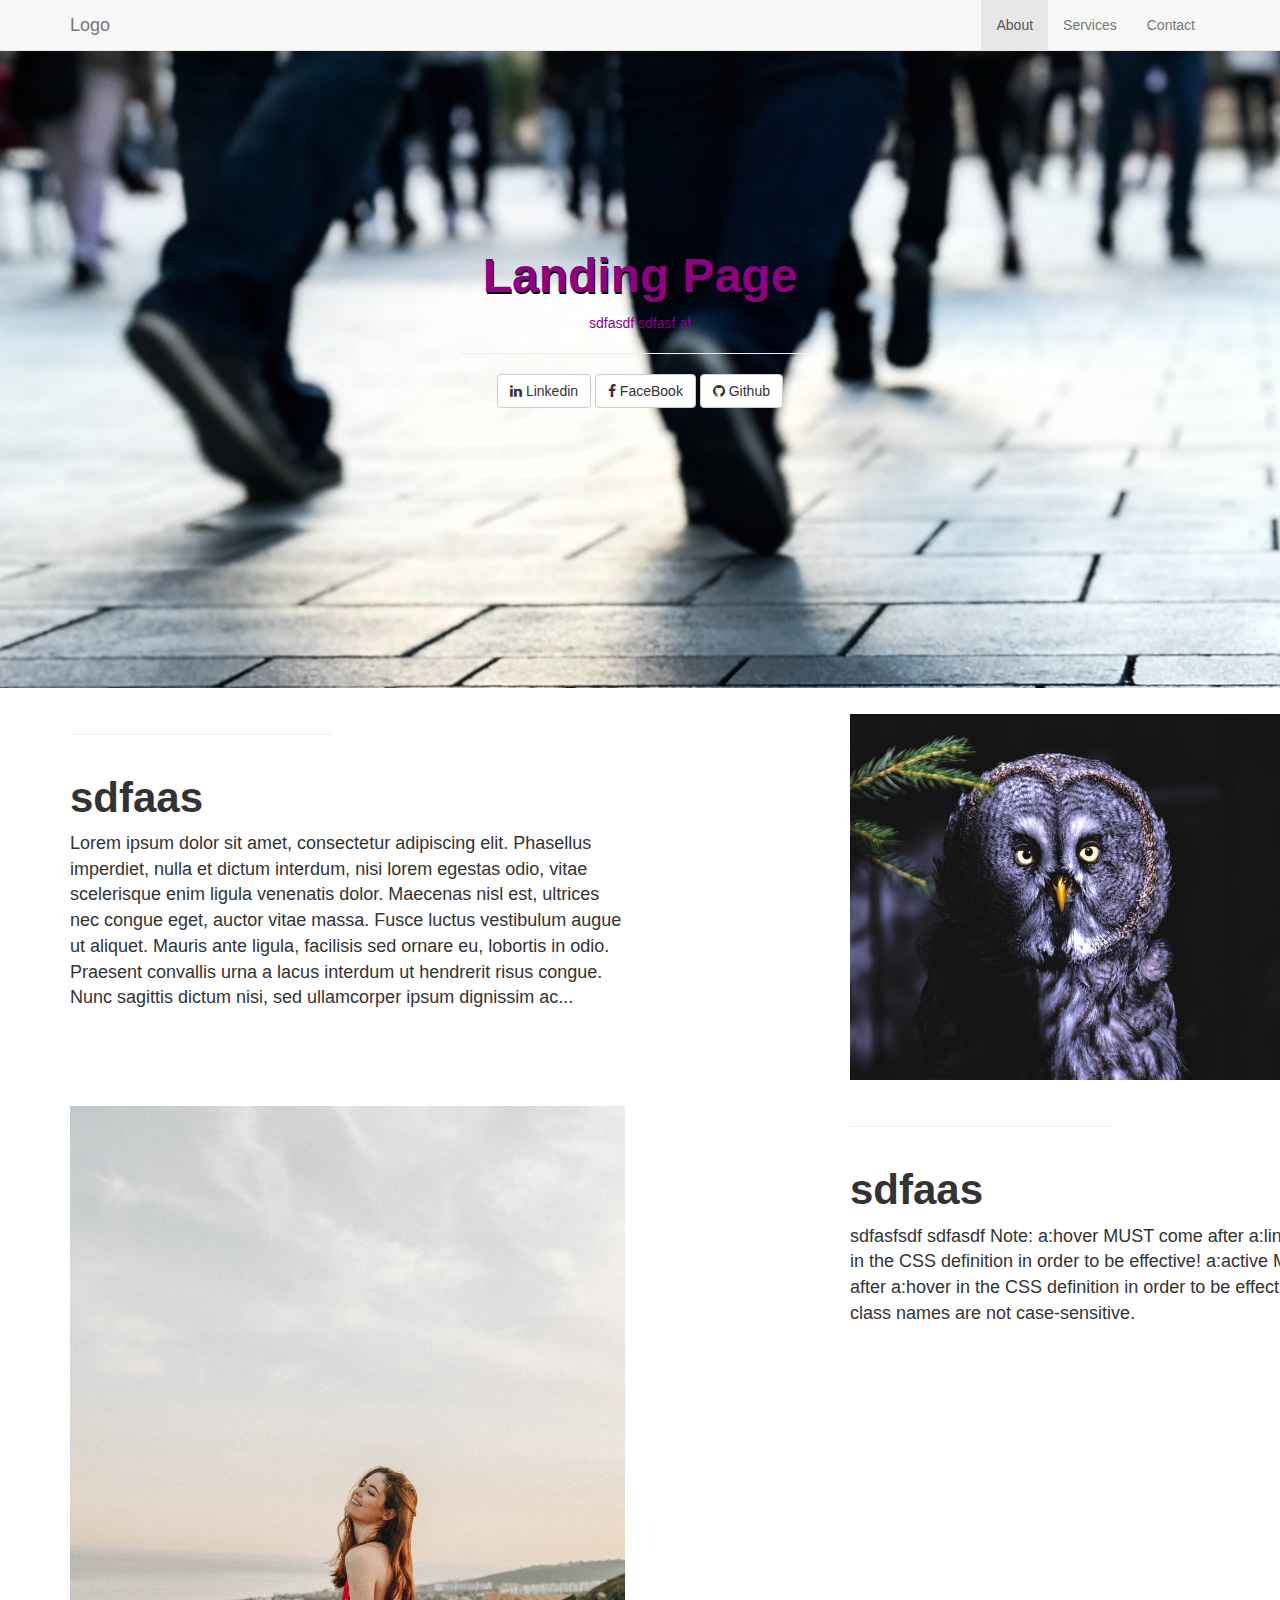
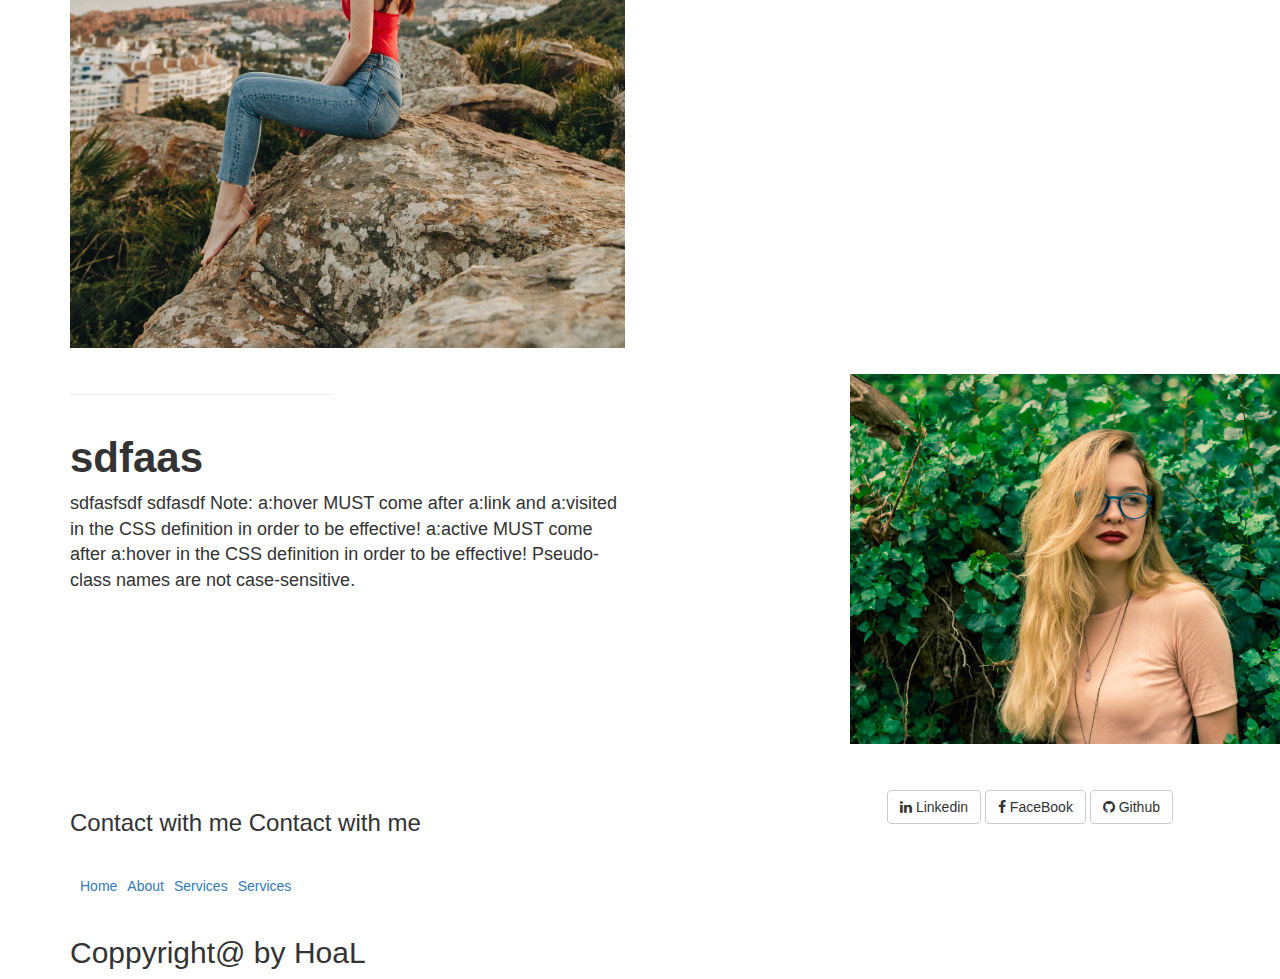
<file: 2-example/bai4.html>
<!DOCTYPE html>
<html lang="en">
<head>
	<title>HoaL</title>
	<meta charset="UTF-8">
	<meta name="viewport" content="width=device-width, initial-scale=1.0">
	<!-- Latest compiled and minified CSS -->
	<link rel="stylesheet" href="https://maxcdn.bootstrapcdn.com/bootstrap/3.4.1/css/bootstrap.min.css">
	<!-- jQuery library -->
	<script src="https://ajax.googleapis.com/ajax/libs/jquery/3.5.1/jquery.min.js"></script>
	<!-- Latest compiled JavaScript -->
	<script src="https://maxcdn.bootstrapcdn.com/bootstrap/3.4.1/js/bootstrap.min.js"></script>
	<link rel="stylesheet" href="bai4.css">
	<!-- link css -->

	<!-- link fontawsome -->
	<link rel="stylesheet" href="https://cdnjs.cloudflare.com/ajax/libs/font-awesome/4.7.0/css/font-awesome.min.css">
	<!-- import js file -->
	<script type="text/javascript" src="bai4.js"></script>

</head>
<body>
	

	<!-- dùng font lato trên google -->
	<nav class="navbar navbar-default navbar-fixed-top" role="navigation">
		<div class="container">
			<!-- Brand and toggle get grouped for better mobile display -->
			<div class="navbar-header">
				<button type="button" class="navbar-toggle" data-toggle="collapse" data-target=".navbar-ex1-collapse">
					<span class="sr-only">Toggle navigation</span>
					<span class="icon-bar"></span>
					<span class="icon-bar"></span>
					<span class="icon-bar"></span>
				</button>
				<a class="navbar-brand" href="#">Logo</a>
			</div>

			<!-- Collect the nav links, forms, and other content for toggling -->
			<div class="collapse navbar-collapse navbar-ex1-collapse navbar-right">
				<ul class="nav navbar-nav">
					<li class="active"><a href="#about">About</a></li>
					<li><a href="#services">Services</a></li>
					<li><a href="#contact">Contact</a></li>
				</ul>
				
			</div><!-- /.navbar-collapse -->
		</div>
	</nav> <!-- end navbar -->

	<div class="bg-image">
		<div class="container">
			<div class="row">
				<div class="col-sm-4 col-md-4 col-lg-4 col-lg-push-4 col-md-push-4 col-sm-push-4 text-center">
					<h1>Landing Page</h1>
					<p>sdfasdf sdfasf af</p>
					<hr>
					<div class="list-btn">
						<a class="btn btn-default">
							<b class="fa fa-linkedin"></b> Linkedin
						</a>
						<a class="btn btn-default">
							<b class="fa fa-facebook"></b> FaceBook
						</a>
						<a class="btn btn-default">
							<b class="fa fa-github"></b> Github
						</a>
					</div>
				</div>
			</div>
		</div>
	</div> <!-- end image div -->
	<div class="bg-gray bg-decoration">
		<div class="container">
			<div class="row">
				<div class="col-xs-6 col-sm-6 col-md-6 col-lg-6">
					<div class="row">
						<div class="col-xs-6 col-sm-6 col-md-6 col-lg-6">
							<hr>
						</div>
					</div>
					<h2>sdfaas</h2>
					<p>Lorem ipsum dolor sit amet, consectetur adipiscing elit. Phasellus imperdiet, nulla et dictum interdum, nisi lorem egestas odio, vitae scelerisque enim ligula venenatis dolor. Maecenas nisl est, ultrices nec congue eget, auctor vitae massa. Fusce luctus vestibulum augue ut aliquet. Mauris ante ligula, facilisis sed ornare eu, lobortis in odio. Praesent convallis urna a lacus interdum ut hendrerit risus congue. Nunc sagittis dictum nisi, sed ullamcorper ipsum dignissim ac...</p>
				</div>
				<div class="col-xs-6 col-sm-6 col-md-6 col-lg-6 col-lg-push-2 col-md-push-2">
					<img src="img/owl1.jpg" class="img-responsive" alt="Image">
				</div>
			</div>
		</div>
	</div> <!-- end bg-image -->
	<div class="bg-white bg-decoration" id="services">
		<div class="container">
			<div class="row">
				<div class="col-xs-6 col-sm-6 col-md-6 col-lg-6">
					<img src="img/female4.jpg" class="img-responsive" alt="Image">
				</div>
				<div class="col-xs-6 col-sm-6 col-md-6 col-lg-6 col-lg-push-2 col-md-push-2">
					<div class="row">
						<div class="col-xs-6 col-sm-6 col-md-6 col-lg-6">
							<hr>
						</div>
					</div>
					<h2>sdfaas</h2>
					<p>sdfasfsdf sdfasdf Note: a:hover MUST come after a:link and a:visited in the CSS definition in order to be effective! a:active MUST come after a:hover in the CSS definition in order to be effective! Pseudo-class names are not case-sensitive.</p>
				</div>
			</div>
		</div>
	</div> <!-- end bg-gray2 -->
	<div class="bg-gray bg-decoration">
		<div class="container">
			<div class="row">
				<div class="col-xs-6 col-sm-6 col-md-6 col-lg-6">
					<div class="row">
						<div class="col-xs-6 col-sm-6 col-md-6 col-lg-6">
							<hr>
						</div>
					</div>
					<h2>sdfaas</h2>
					<p>sdfasfsdf sdfasdf Note: a:hover MUST come after a:link and a:visited in the CSS definition in order to be effective! a:active MUST come after a:hover in the CSS definition in order to be effective! Pseudo-class names are not case-sensitive.</p>
				</div>
				<div class="col-xs-6 col-sm-6 col-md-6 col-lg-6 col-lg-push-2 col-md-push-2">
					<img src="img/female3.jpg" class="img-responsive" alt="Image">
				</div>
			</div>
		</div>
	</div> <!-- end bg-gray2 -->
	<div class="background-img2" id="contact">
		<div class="container">
			<div class="row">
				<div class="col-xs-6 col-sm-6 col-md-4 col-lg-4">
					<h3>Contact with me Contact with me</h3>
				</div>
				<div class="col-xs-6 col-sm-6 col-md-4 col-lg-4 col-lg-push-4 col-md-push-4 text-center  ">
					<div class="list-btn">
						<a class="btn btn-default">
							<b class="fa fa-linkedin"></b> Linkedin
						</a>
						<a class="btn btn-default">
							<b class="fa fa-facebook"></b> FaceBook
						</a>
						<a class="btn btn-default">
							<b class="fa fa-github"></b> Github
						</a>
					</div>
				</div>
			</div>
		</div>
	</div> <!-- end background-img2 -->
	
	<div class="footer">
		<div class="container">
			<div class="row">
				<div class="col-xs-12 col-sm-12 col-md-12 col-lg-12">
					<ul class="horizon">
						<li><a href="#">Home</a></li>
						<li><a href="#">About</a></li>
						<li><a href="#">Services</a></li>
						<li><a href="#">Services</a></li>
					</ul>
				</div>
				<div class="col-xs-12 col-sm-12 col-md-12 col-lg-12">
					<h2>Coppyright@ by HoaL</h2>
				</div>
			</div>
		</div>
	</div> <!-- end footer -->
</body>
</html>
</file>
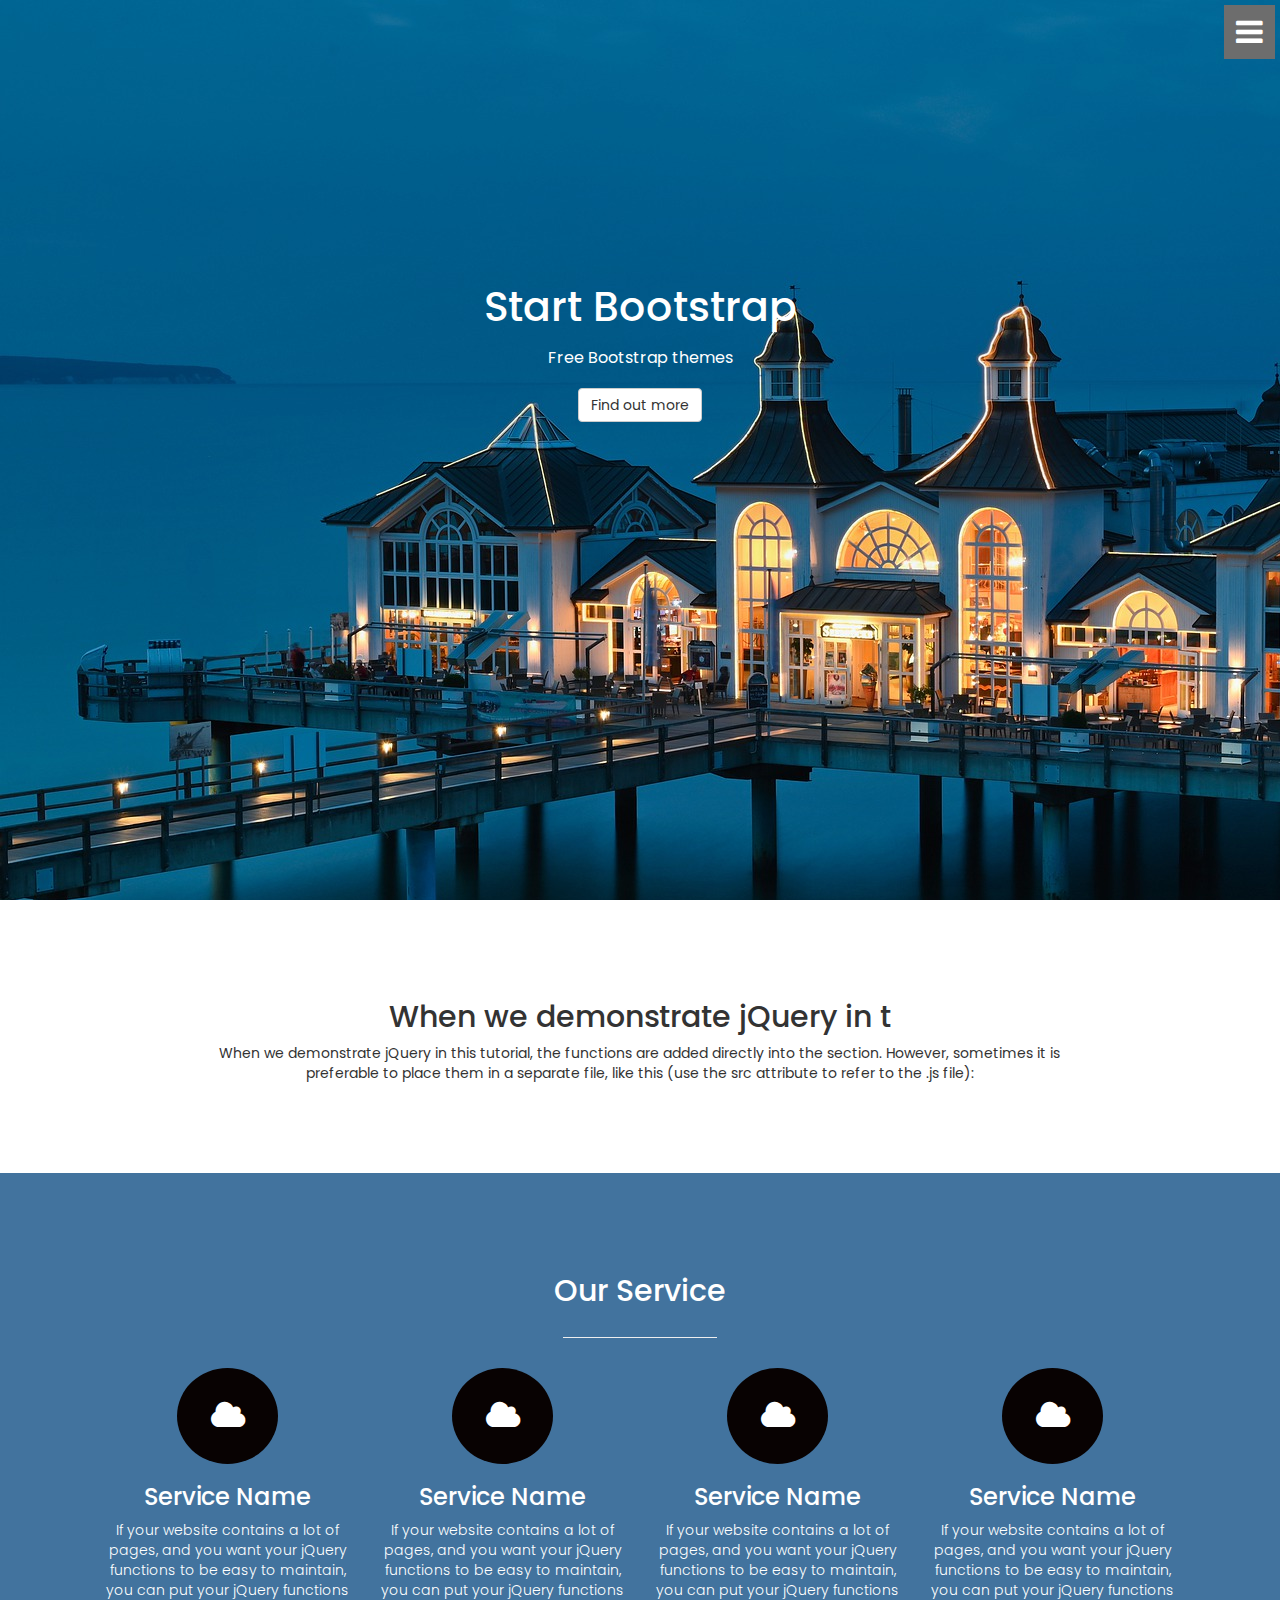
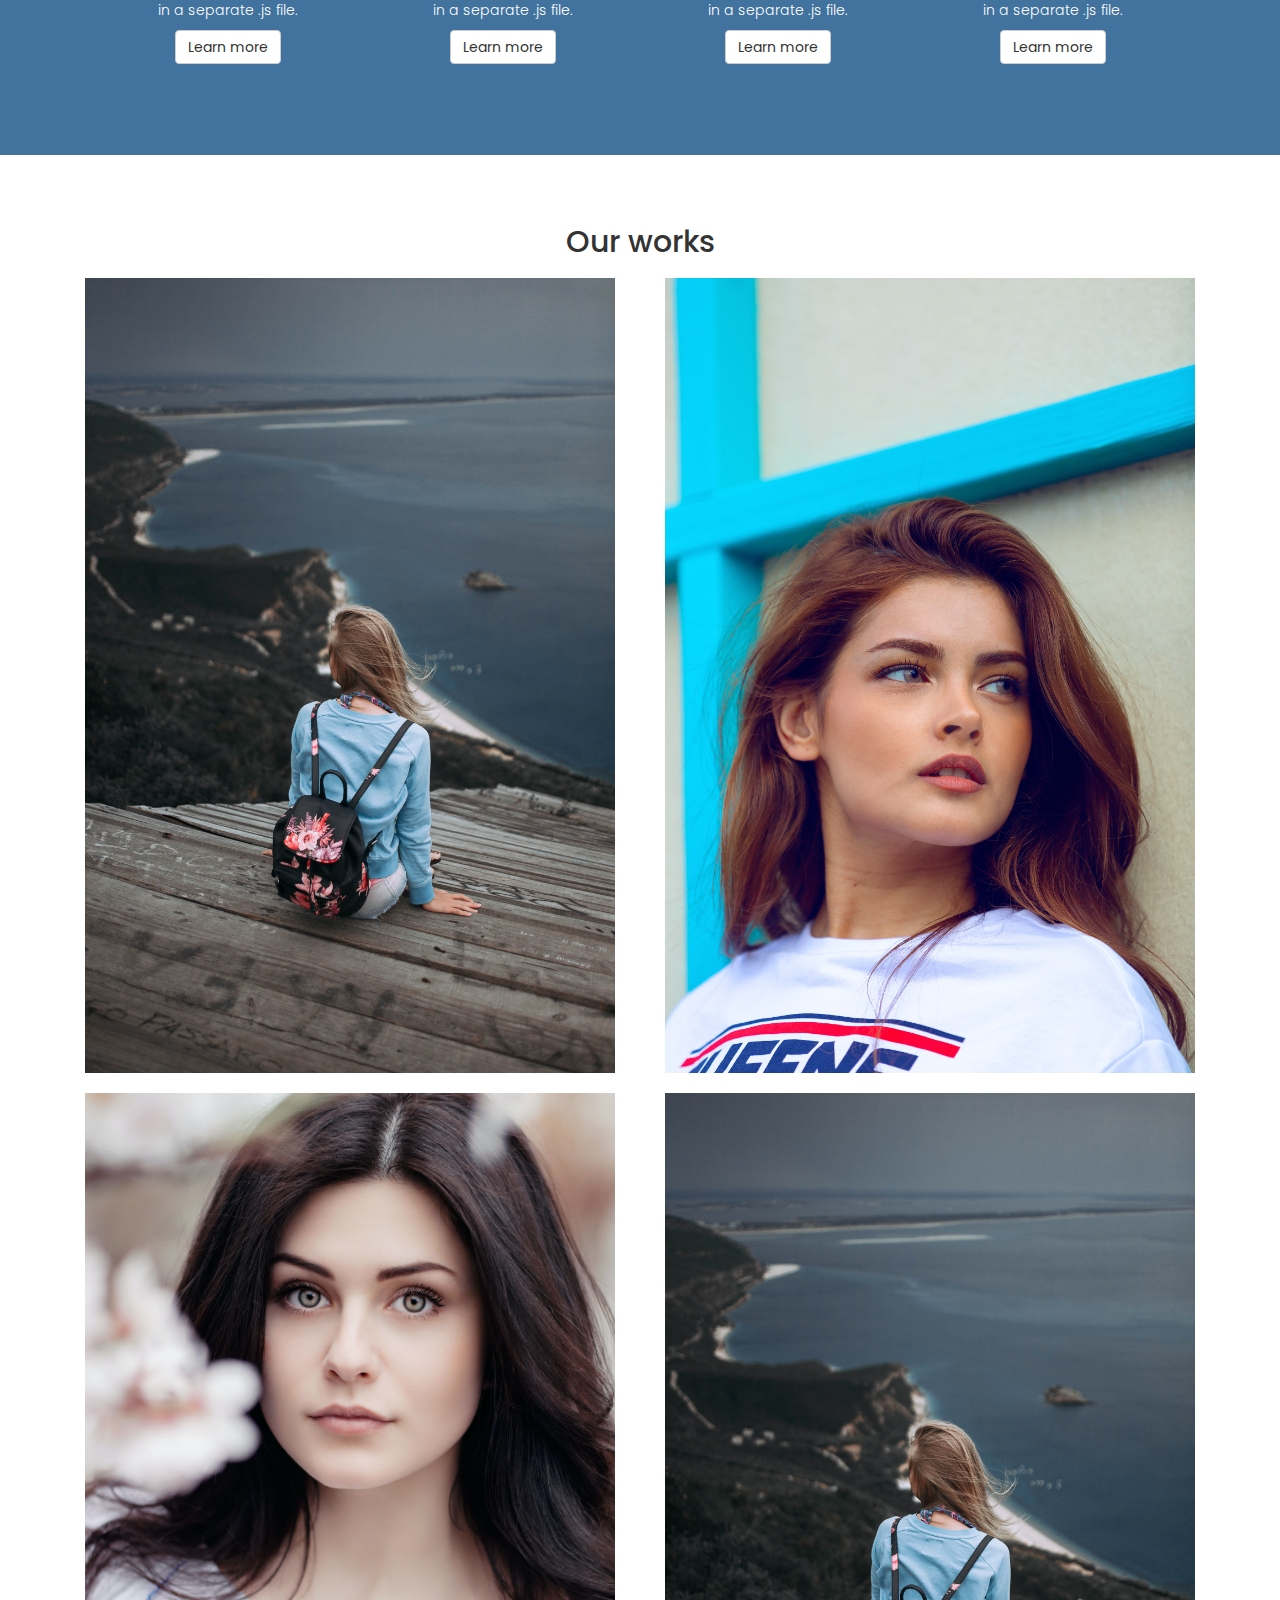
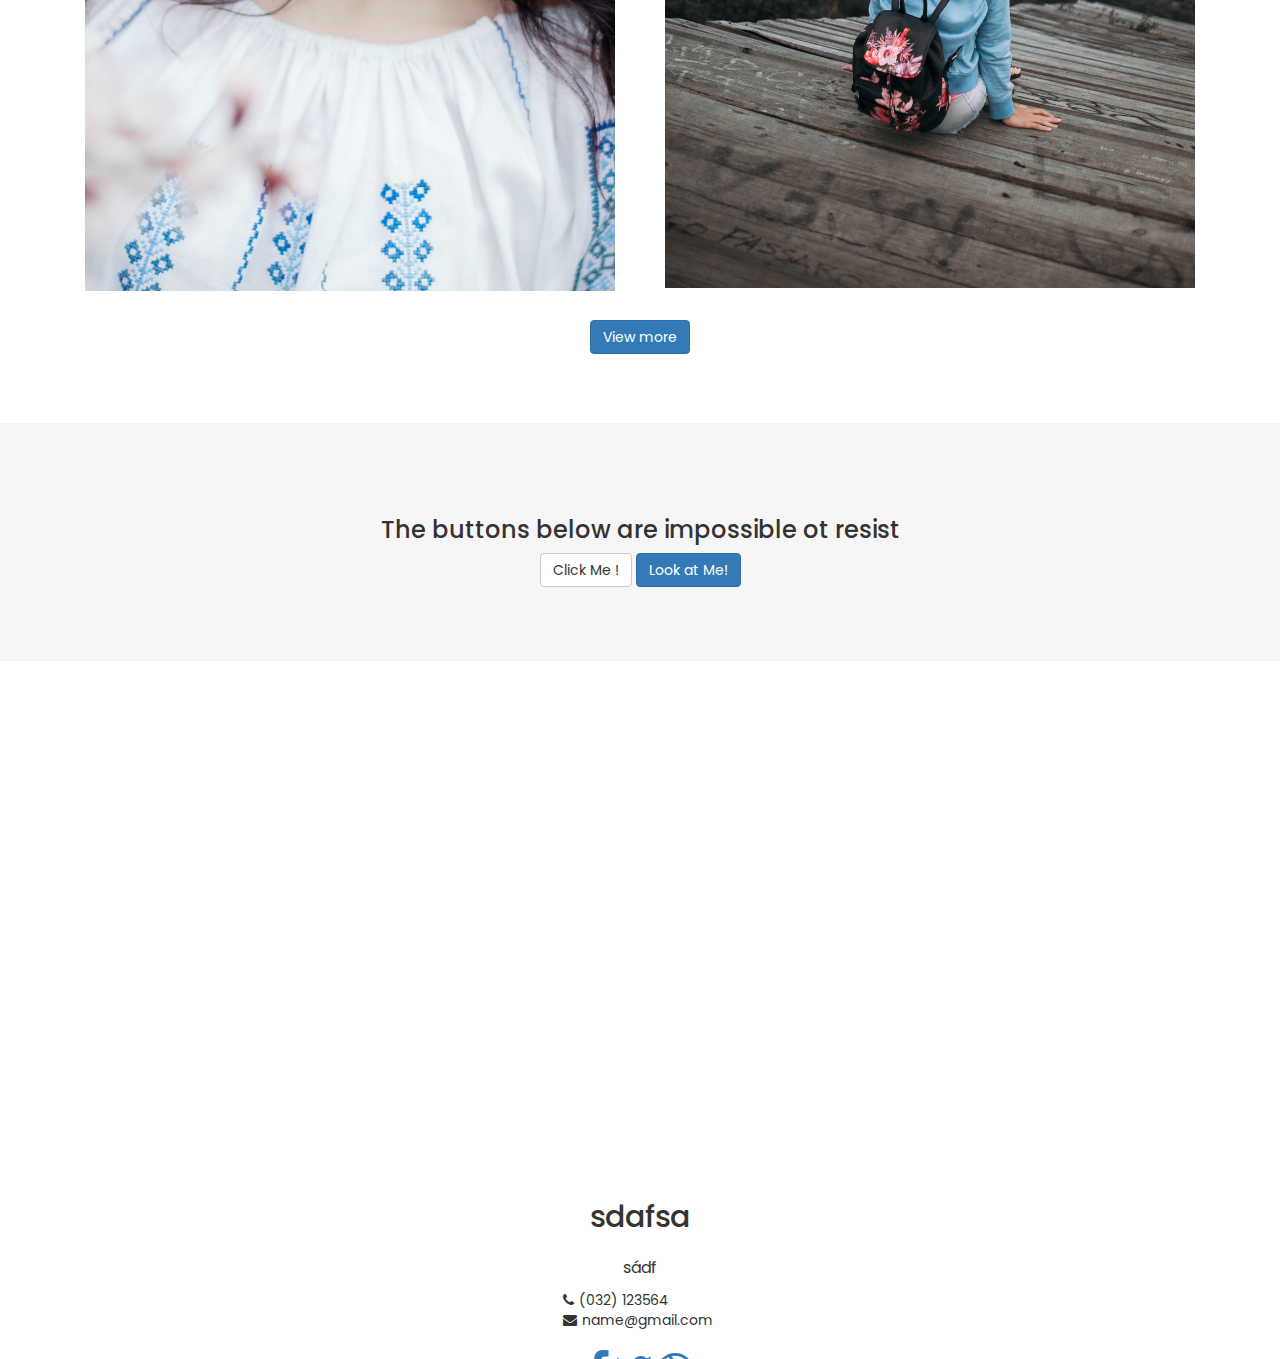
<file: 2-example/bai5.html>
<!DOCTYPE html>
<html lang="en">
<head>
	<title>HoaL</title>
	<meta charset="UTF-8">
	<meta name="viewport" content="width=device-width, initial-scale=1.0">
	<!-- Latest compiled and minified CSS -->
	<link rel="stylesheet" href="https://maxcdn.bootstrapcdn.com/bootstrap/3.4.1/css/bootstrap.min.css">
	<!-- jQuery library -->
	<script src="https://ajax.googleapis.com/ajax/libs/jquery/3.5.1/jquery.min.js"></script>
	<!-- Latest compiled JavaScript -->
	<script src="https://maxcdn.bootstrapcdn.com/bootstrap/3.4.1/js/bootstrap.min.js"></script>

	<!-- link fontawsome -->
	<link rel="stylesheet" href="https://cdnjs.cloudflare.com/ajax/libs/font-awesome/4.7.0/css/font-awesome.min.css">
	<!-- import js file -->
	<script type="text/javascript" src="bai5.js"></script>
	<!-- link css file -->
	<link rel="stylesheet" href="bai5.css">
	<!-- link  poppins font -->
	<link href="https://fonts.googleapis.com/css2?family=Poppins:wght@600&display=swap" rel="stylesheet">

</head>
<body>


	<div class="menu-button">
		<b class="fa fa-bars"></b>
	</div>
	<div class="right-menu">
		<h2>Logo</h2>
		<ul>
			<li><a href="#" class="l1">Home</a></li>
			<li><a href="#" class="l2">About</a></li>
			<li><a href="#" class="l3">Contact</a></li>
			<li><a href="#" class="l4">Services</a></li>
		</ul>
	</div>



	<div class="bg-image">
		<div class="container text-center">
			<h2>Start Bootstrap</h2>
			<p>Free Bootstrap themes</p>
			<a href="#" class="btn btn-default">Find out more</a>
		</div>
	</div> <!-- end bg-image top -->
	<div class="bg-gray1">
		<div class="container text-center">
			<div class="col-md-10 col-md-push-1 ">
				<h2>When we demonstrate jQuery in t
				</h2>
				<p>When we demonstrate jQuery in this tutorial, the functions are added directly into the section. However, sometimes it is preferable to place them in a separate file, like this (use the src attribute to refer to the .js file):</p>
			</div>
		</div> <!-- end text top -->
	</div>

	<div class="bg-gray2 services" >
		<div class="container text-center">
			<div class="row">
				<h2>Our Service</h2>
				<div class="col-md-2 col-md-push-5">					
					<hr>
				</div>
			</div>
			<div class="row">
				<div class="col-xs-12 col-sm-6 col-md-3 col-lg-3 text-center">
					<div class="cloud-icon">
						<b class="fa fa-cloud"></b>
					</div>	
					<h3>Service Name</h3>
					<p>If your website contains a lot of pages, and you want your jQuery functions to be easy to maintain, you can put your jQuery functions in a separate .js file.</p>
					<a href="#" class="btn btn-default">Learn more</a>
				</div>
				<div class="col-xs-12 col-sm-6 col-md-3 col-lg-3 text-center">
					<div class="cloud-icon">
						<b class="fa fa-cloud"></b>
					</div>	
					<h3>Service Name</h3>
					<p>If your website contains a lot of pages, and you want your jQuery functions to be easy to maintain, you can put your jQuery functions in a separate .js file.</p>
					<a href="#" class="btn btn-default">Learn more</a>
				</div>
				<div class="col-xs-12 col-sm-6 col-md-3 col-lg-3 text-center">
					<div class="cloud-icon">
						<b class="fa fa-cloud"></b>
					</div>	
					<h3>Service Name</h3>
					<p>If your website contains a lot of pages, and you want your jQuery functions to be easy to maintain, you can put your jQuery functions in a separate .js file.</p>
					<a href="#" class="btn btn-default">Learn more</a>
				</div>
				<div class="col-xs-12 col-sm-6 col-md-3 col-lg-3 text-center">
					<div class="cloud-icon">
						<b class="fa fa-cloud"></b>
					</div>	
					<h3>Service Name</h3>
					<p>If your website contains a lot of pages, and you want your jQuery functions to be easy to maintain, you can put your jQuery functions in a separate .js file.</p>
					<a href="#" class="btn btn-default">Learn more</a>
				</div>
			</div>
		</div> <!-- end cards service -->
	</div>

	<div class="container text-center works">
		<div class="row">
			<div class="row">
				<h2>Our works</h2>
			</div>
			<div class="row">
				<div class="row">
					<div class="col-xs-12 col-sm-6 col-md-6 col-lg-6">
						<img src="img/female6.jpg" class="img-responsive" alt="Image">
					</div>
					<div class="col-xs-12 col-sm-6 col-md-6 col-lg-6">
						<img src="img/female8.jpg" class="img-responsive" alt="Image">
					</div>
					<div class="col-xs-12 col-sm-6 col-md-6 col-lg-6">
						<img src="img/female7.jpg" class="img-responsive" alt="Image">
					</div>
					<div class="col-xs-12 col-sm-6 col-md-6 col-lg-6">
						<img src="img/female6.jpg" class="img-responsive" alt="Image">
					</div>
				</div>
			</div>
			<div class="row">
				<div class="view-btn">
					<a href="" class="btn btn-primary">View more</a>
				</div>
			</div>

		</div>
	</div> <!-- end our work -->

	<div class="impossible-section infor">
		<div class="container text-center">
			<div class="row">
				<h3>The buttons below are impossible ot resist</h3>
				<button type="button" class="btn btn-default">Click Me !</button>
				<button type="button" class="btn btn-primary">Look at Me!</button>
			</div>
		</div>
	</div> <!-- end impossible-section -->

	<div class="ggmap">
		<div class="container">
			<div class="row">
				<iframe src="https://www.google.com/maps/embed?pb=!1m18!1m12!1m3!1d61349.64667008703!2d108.17168654970192!3d16.0471659069191!2m3!1f0!2f0!3f0!3m2!1i1024!2i768!4f13.1!3m3!1m2!1s0x3142183691882913%3A0xc9180a3982a9ef58!2zQuG6o28gdMOgbmcgxJDDoCBO4bq1bmc!5e0!3m2!1svi!2s!4v1602214917679!5m2!1svi!2s" width="100%" height="450" frameborder="0" style="border:0;" allowfullscreen="" aria-hidden="false" tabindex="0"></iframe>
			</div>
		</div>
	</div><!--  end map -->
	<div class="footer contact">
		<div class="container text-center">
			<div class="row">
				<div class=" col-md-2 col-md-push-5">
					<h2>sdafsa</h2>
					<p>sádf</p>
					<div class="phone">
						<div class="fa fa-phone">
						</div> 
						<div>(032) 123564</div>
					</div>
					<div class="email">
						<div class="fa fa-envelope"></div>
						<div>name@gmail.com</div>
					</div>
					<div class="icons-footer">
						<a href="#" class="fa fa-facebook fa-3x"></a>
						<a href="#" class="fa fa-twitter fa-3x"></a>
						<a href="#" class="fa fa-dribbble fa-3x"></a>
					</div>
					<hr>
					<p>Coppyright by HoaL</p>
				</div>
			</div>
		</div>
	</div><!-- end footer -->
</body>
</html>
</file>
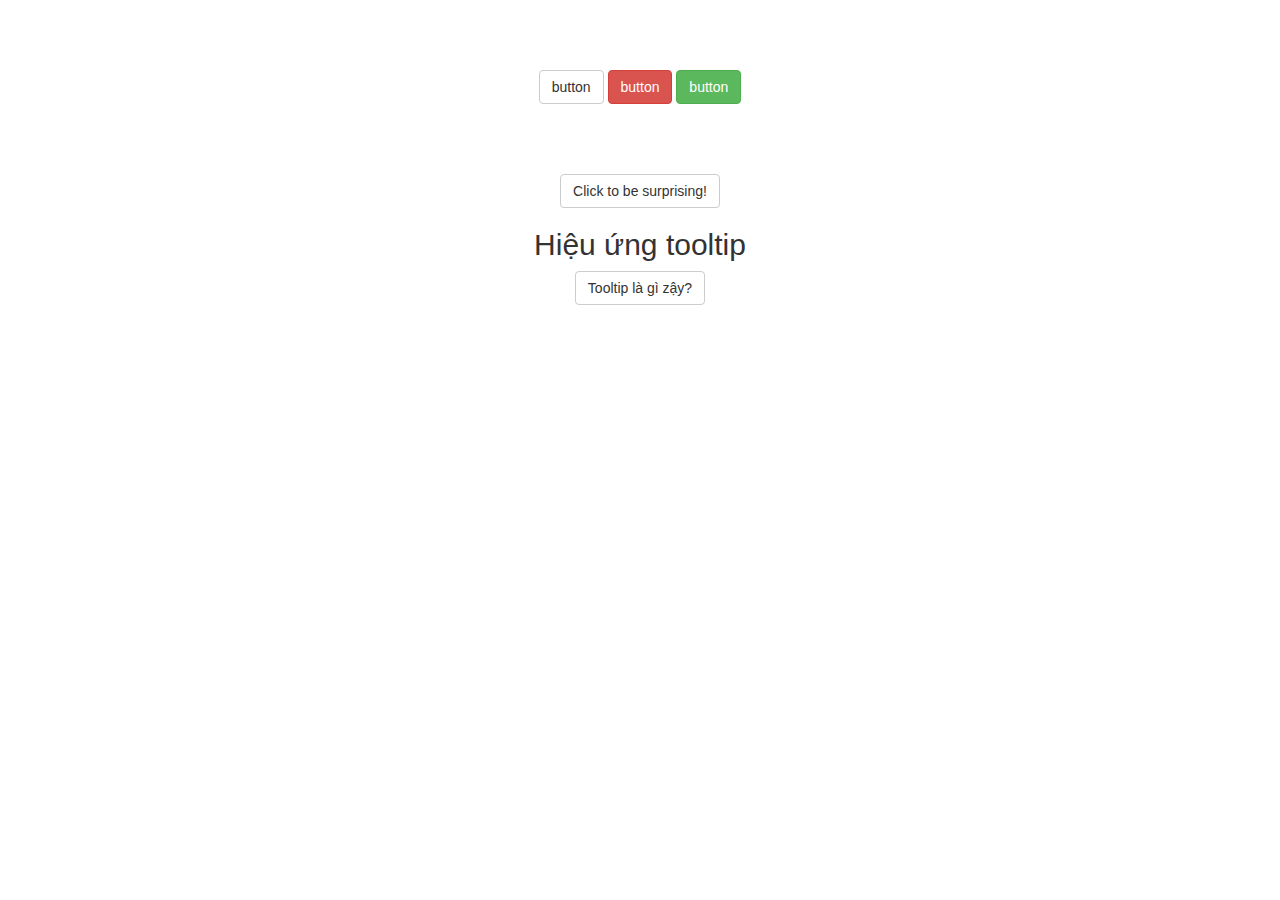
<file: 2-example/popover.html>
<!DOCTYPE html>
<html lang="en">
<head>
	<title>HoaL</title>
	<meta charset="UTF-8">
	<meta name="viewport" content="width=device-width, initial-scale=1.0">
	<!-- Latest compiled and minified CSS -->
	<link rel="stylesheet" href="https://maxcdn.bootstrapcdn.com/bootstrap/3.4.1/css/bootstrap.min.css">
	<!-- jQuery library -->
	<script src="https://ajax.googleapis.com/ajax/libs/jquery/3.5.1/jquery.min.js"></script>
	<!-- Latest compiled JavaScript -->
	<script src="https://maxcdn.bootstrapcdn.com/bootstrap/3.4.1/js/bootstrap.min.js"></script>
	<!-- import js file -->
	<script type="text/javascript" src="popover.js"></script>
	<!-- link css file -->
	<link rel="stylesheet" href="popover.css">

</head>
<!-- data-spy="scroll" data-target=".navbar" data-offset="50" -->
<body data-spy="scroll" data-target=".navbar-fixed-top" data-offset="55">

	<div class="container">
		<div class="row text-center list-btn">
			<button type="button" class="btn btn-default btn-1" hienthi="modi" >button</button>
			<button type="button" class="btn btn-danger btn-2" hienthi="komo" >button</button>
			<button type="button" class="btn btn-success btn-3" hienthi="modi" >button</button>
		</div>
	</div>

	<div class="container">
		<div class="row">
			<div class="text-center list-btn">
				<p class="btn btn-default" ani="popover" data-content="hiệu ứng popover đây!" data-placement="left" title="tiêu đề của khối">Click to be surprising!</p>
			</div>
		</div>
	</div> <!-- end popover -->
	<div class="container text-center">
		<div class="title">
			<h2>Hiệu ứng tooltip</h2>
		</div>
		<div class="row">
			<div class="text-center">
				<b class="btn btn-default" ani="tooltip-day-ne" title="Mình là tooltip nè!" data-placement="bottom">Tooltip là gì zậy?</b>
			</div>
		</div>
	</div> <!-- end tooltip -->

</body>
</html>
</file>
<file: 2-example/bai5.css>
body {
    font-family: 'Poppins', sans-serif;
}
.bg-image {
    background: url(img/sea.jpg);
    height: 700px;
}
.bg-image h2 {padding-top: 20%;}

.bg-image p {
    padding: 8px;
}
.bg-image h2 {
    color: white;
    font-size: 41px;
}

.bg-image p {
    color: white;
    font-size: 16px;
}
.bg-gray2 {
    background: #42739e;
    color: white;
    font-weight: 300;
    padding: 31px;
}
.col-xs-6.col-sm-6.col-md-6.col-lg-6 {
    padding: 10px;
}

.col-md-10.col-md-push-2 {
    padding: 10px;
}
.view-btn {
    padding: 19px;
}
.impossible-section {
    background: #f6f6f6;
    padding: 24px;
}
iframe {
    border-radius: 44px;
    padding: 22px;
}
.footer h2 {
    padding: 14px;
}

.footer p {
    font-size: 16px;
}

.icons-footer {
    padding: 20px;
}
.email {
    display: flex;
    flex-direction: row;
    align-items: center;
}

.phone {
    display: flex;
    flex-direction: row;
    align-items: center;
}
.bg-gray1 {
    padding: 30px;
}

b.fa.fa-cloud {
    font-size: 32px;
    /* top: 51%; */
    /* left: 29px; */
}

.cloud-icon {
    border-radius: 50%;
    background: #080202;
    height: 96px;
    width: 101px;
    display: inline-flex;
    align-items: center;
    justify-content: center;
}

.fa.fa-envelope {
    padding-right: 5px;
}

.fa.fa-phone {
    padding-right: 5px;
}
.col-xs-12.col-sm-6.col-md-3.col-lg-3.text-center {
    padding: 10px;
}
img.img-responsive {
    padding: 10px;
}
.container.text-center {
    padding: 50px;
}
.menu-button {
    top: 0px;
    right: 0px;
    position: fixed;
    padding: 5px 12px;
    font-size: 31px;
    background: #6d6d6d;
    color: white;
    margin: 5px;
}
.right-menu {
    top: 0px;
    right: -3000px;
    position: fixed;
    background: black;
    height: 900px;
    width: 271px;
    list-style: none;
    transition: all 0.5s;
    z-index: 5;
}

.right-menu ul {
    list-style: none;
    padding-left: 56px;
}

.right-menu h2 {
    padding: 27px;
}

.right-menu li {
    padding-top: 5px;
    font-size: 18px;
}
.right-menu a:hover {
    color: white;
}
.out {
    right: 0px;
    transition: all 0.5s;
}
.menu-button:hover {
    background: #d0cdcd;
}
</file>
<file: 2-example/bai1.css>
*{
	padding: 0px;
	margin: 0px;
}
</file>
<file: 2-example/bai2.css>
*{
	margin: 0px;
	padding: 0px;
}

.review{
	color: red;
}
</file>
<file: 2-example/bai3.css>
*{
	margin: 0px;
	padding: 0px
	
}
body{
	font-family:'Lato', sans-serif; 
}

.navbar-default .navbar-nav>li>a:focus, .navbar-default .navbar-nav>li>a:hover {
    color: #3a9772;
    background-color: transparent;
}

.navbar-brand{
	letter-spacing: 3px;
	text-transform: uppercase;
}
li > a {
    letter-spacing: 2px;
    text-transform: uppercase;
}

/*.navbar-default {
    border: none;
}*/
.bg-green{
	background: #20b799;
	padding: 100px;
    color: white;
}
.navbar{
	margin-bottom: 0px;
}
.bg-blue{
	background: #43434d;
	color: white;
	padding: 50px;
}
.bg-snow{
	color: black;
	padding: 50px;
}
.bac{
	background: black;
	color: white;
}
</file>
<file: 2-example/bai4.css>
.bg-image {
	padding-top: 230px;
	padding-bottom: 280px;
	background: url(img/female9.jpg);
	color: #8f0082;
	/* opacity: 0.4; */
}
nav.navbar.navbar-default {
	margin-bottom: 0px;
}

h1 {
	font-size: 48px;
	font-weight: 900;
	text-shadow: 1px 2px 0 black;
}
.bg-gray {
    padding: 26px;
}
.bg-decoration h2{
    font-size: 42px;
    font-weight: 600;
}
.bg-decoration p{
    font-size: 18px;
    font-weight: 400;
}
.background-img2 {
    padding: 20px;
}
.horizon{
	display: flex;
	flex-direction: row;
}

ul.horizon {
    text-decoration: none;
    list-style: none;
    padding: 5px;
}
.horizon li {
    padding: 5px;
}
</file>
<file: 2-example/popover.css>
.list-btn{
	padding-top: 5em;
}
</file>
